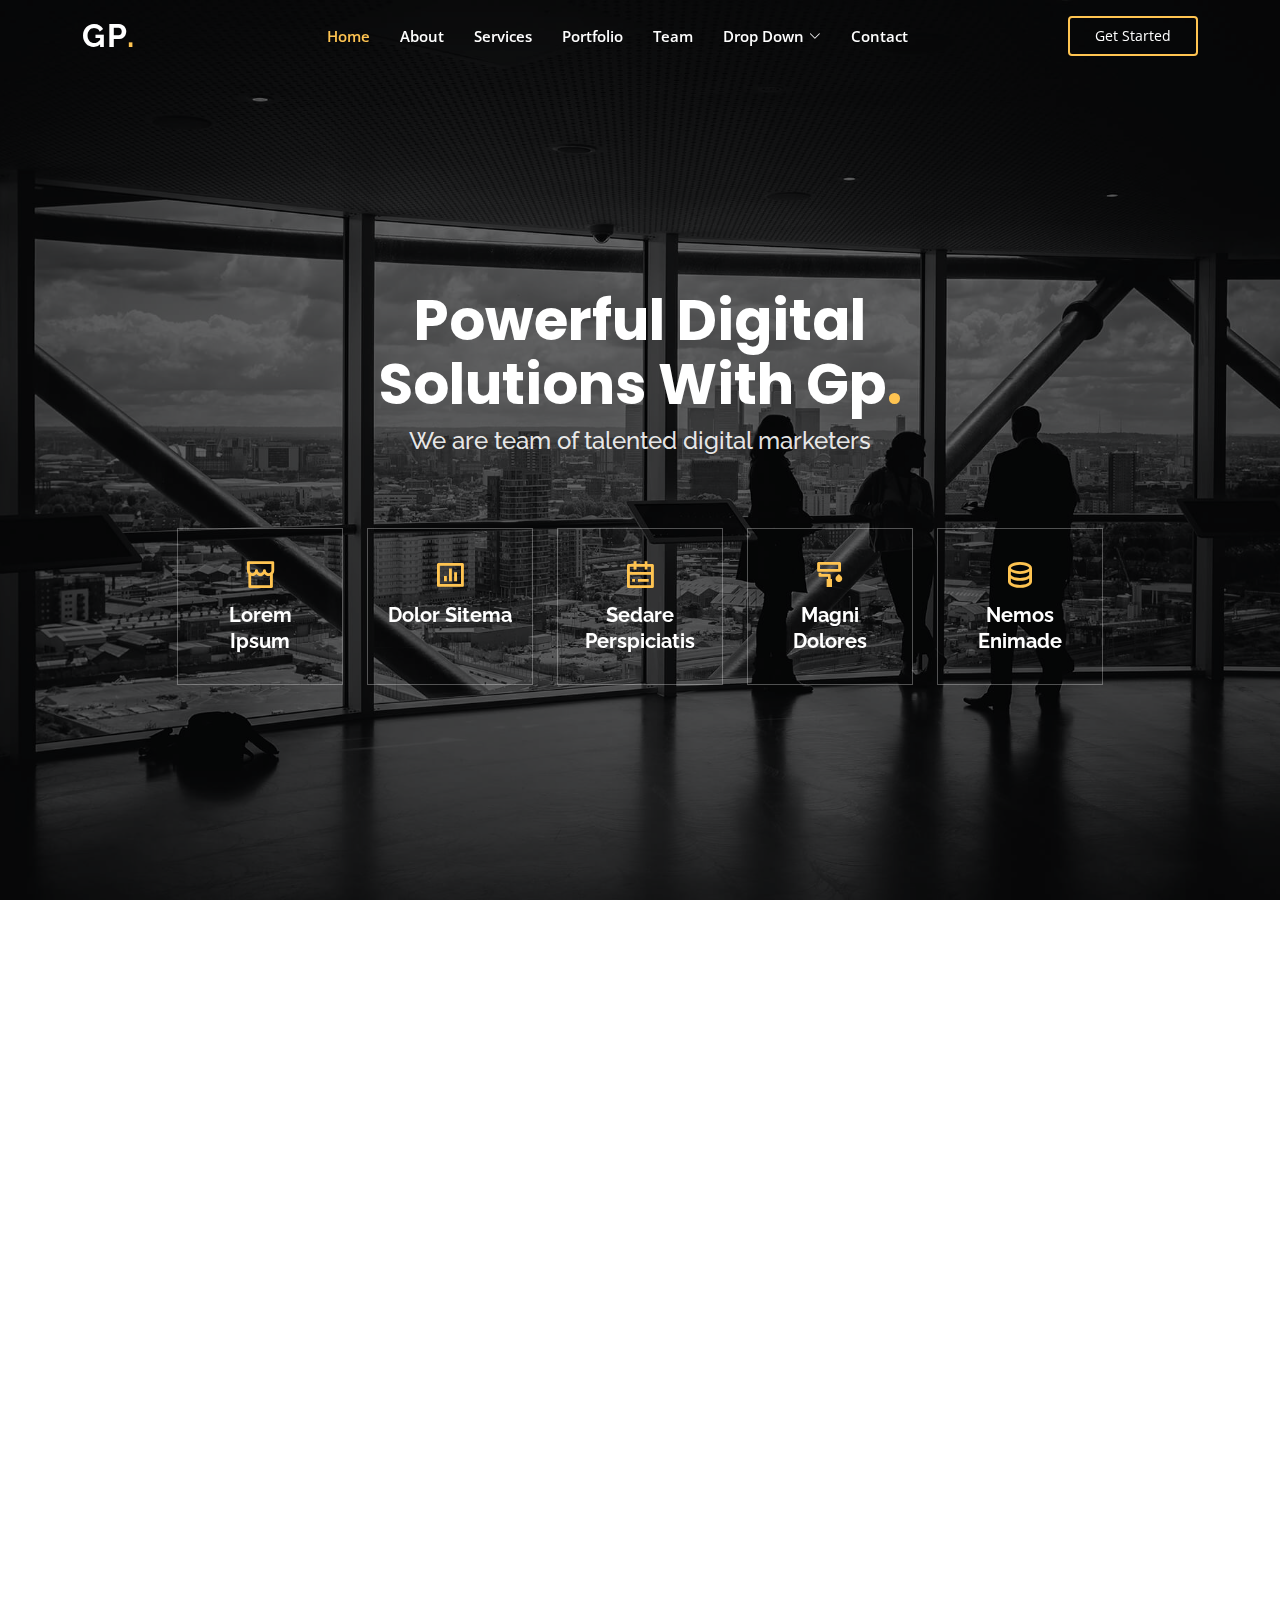
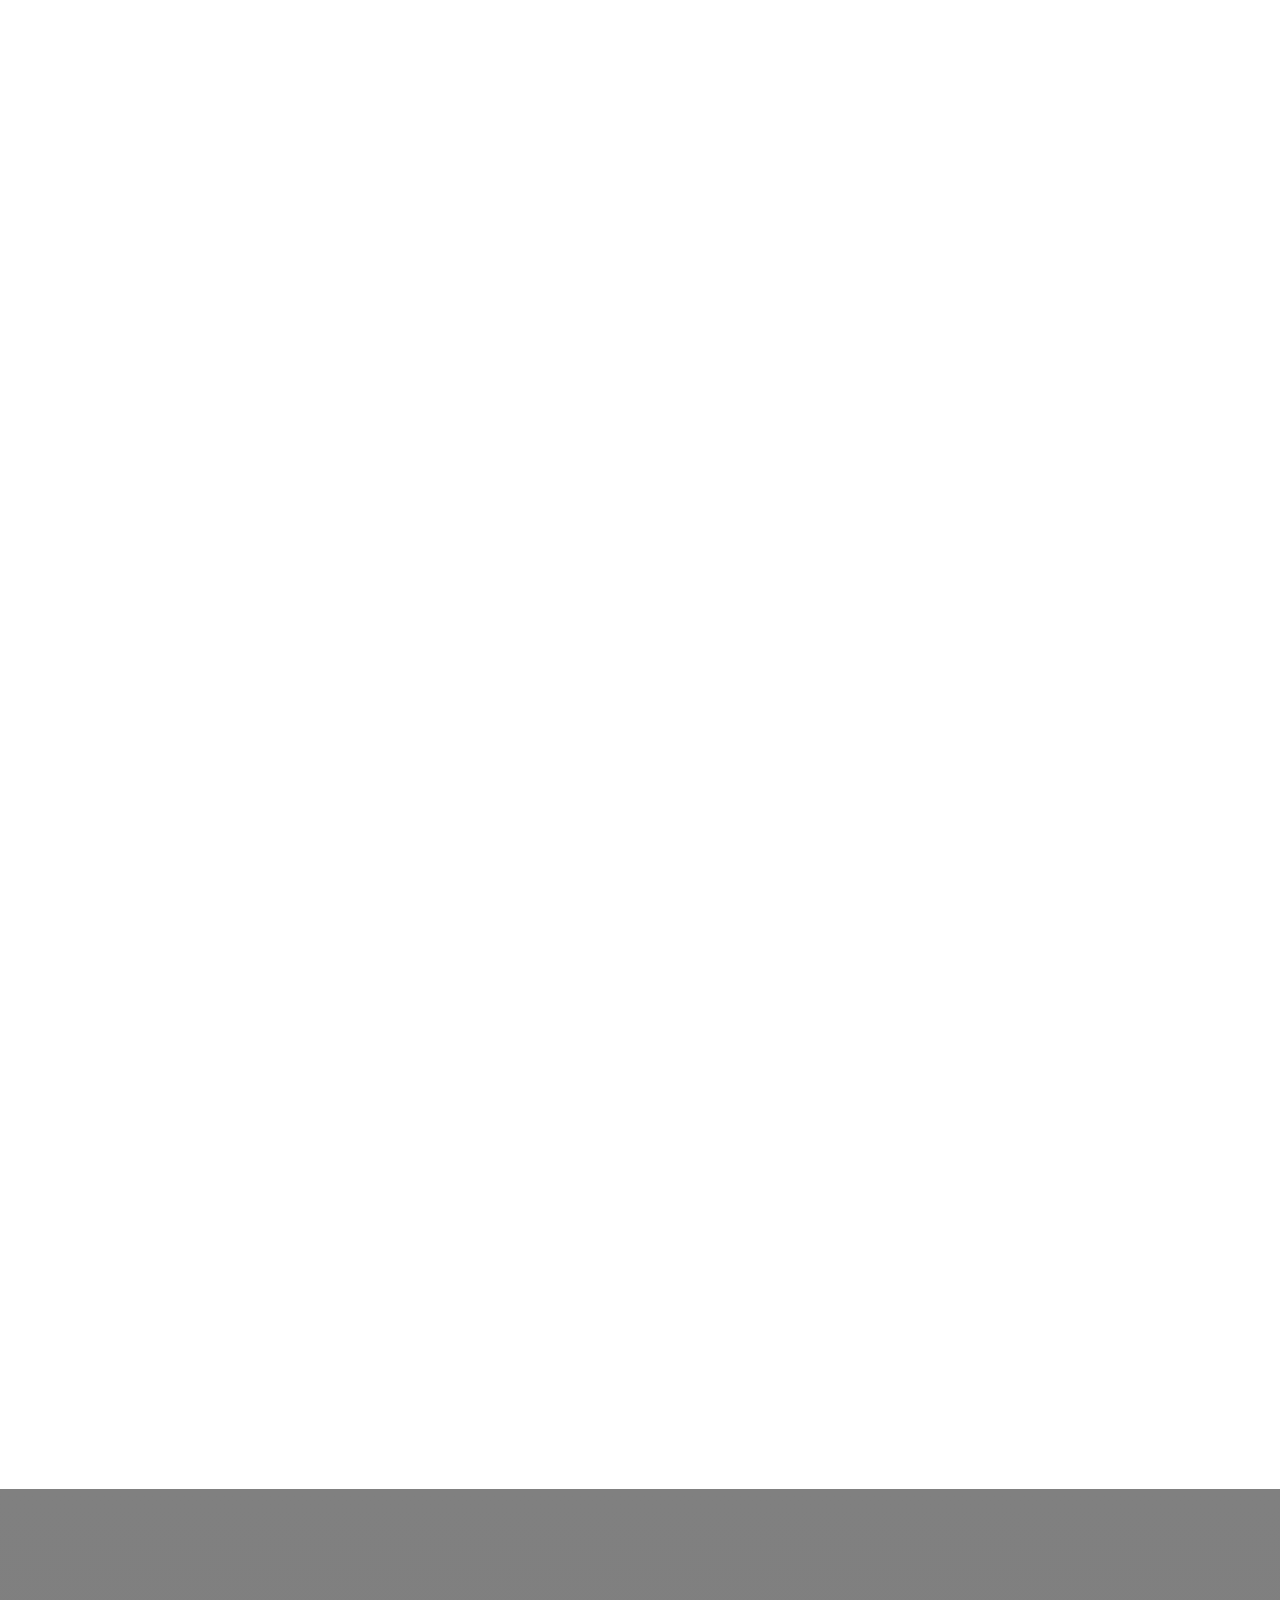
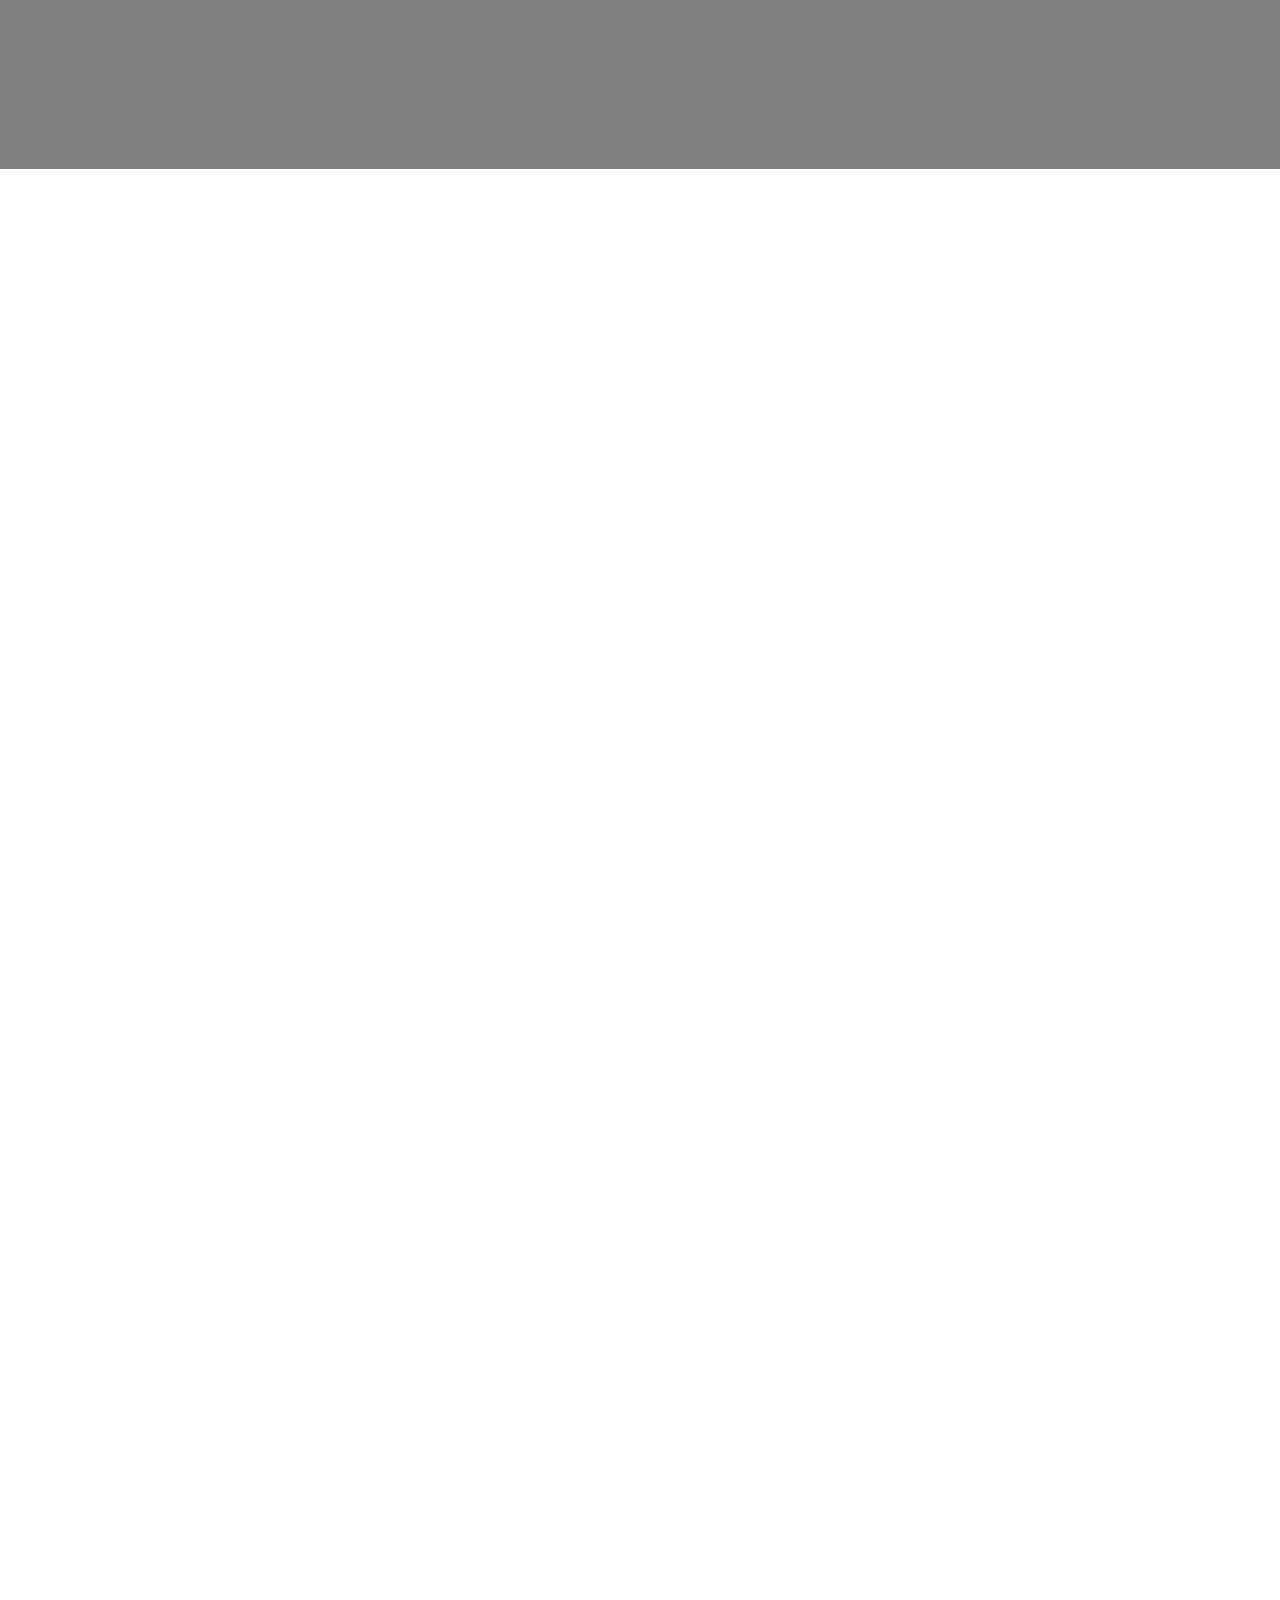
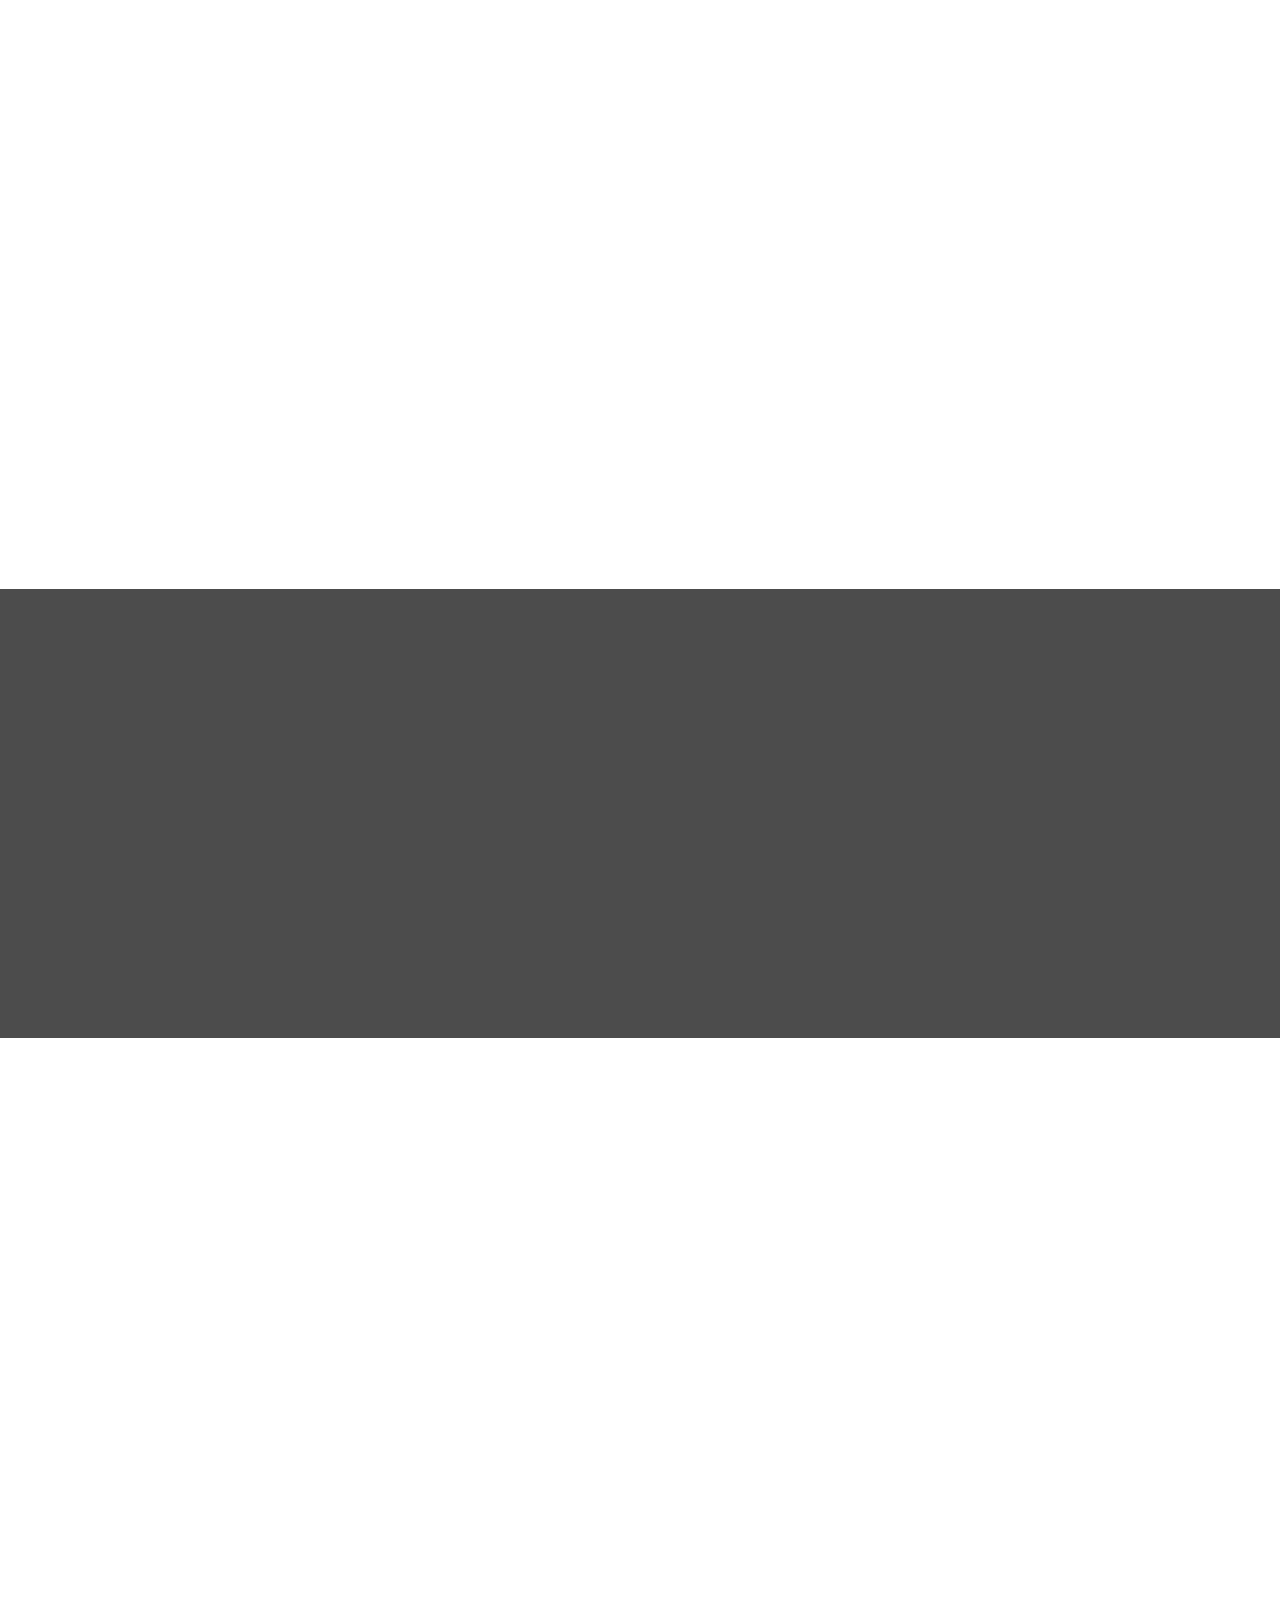
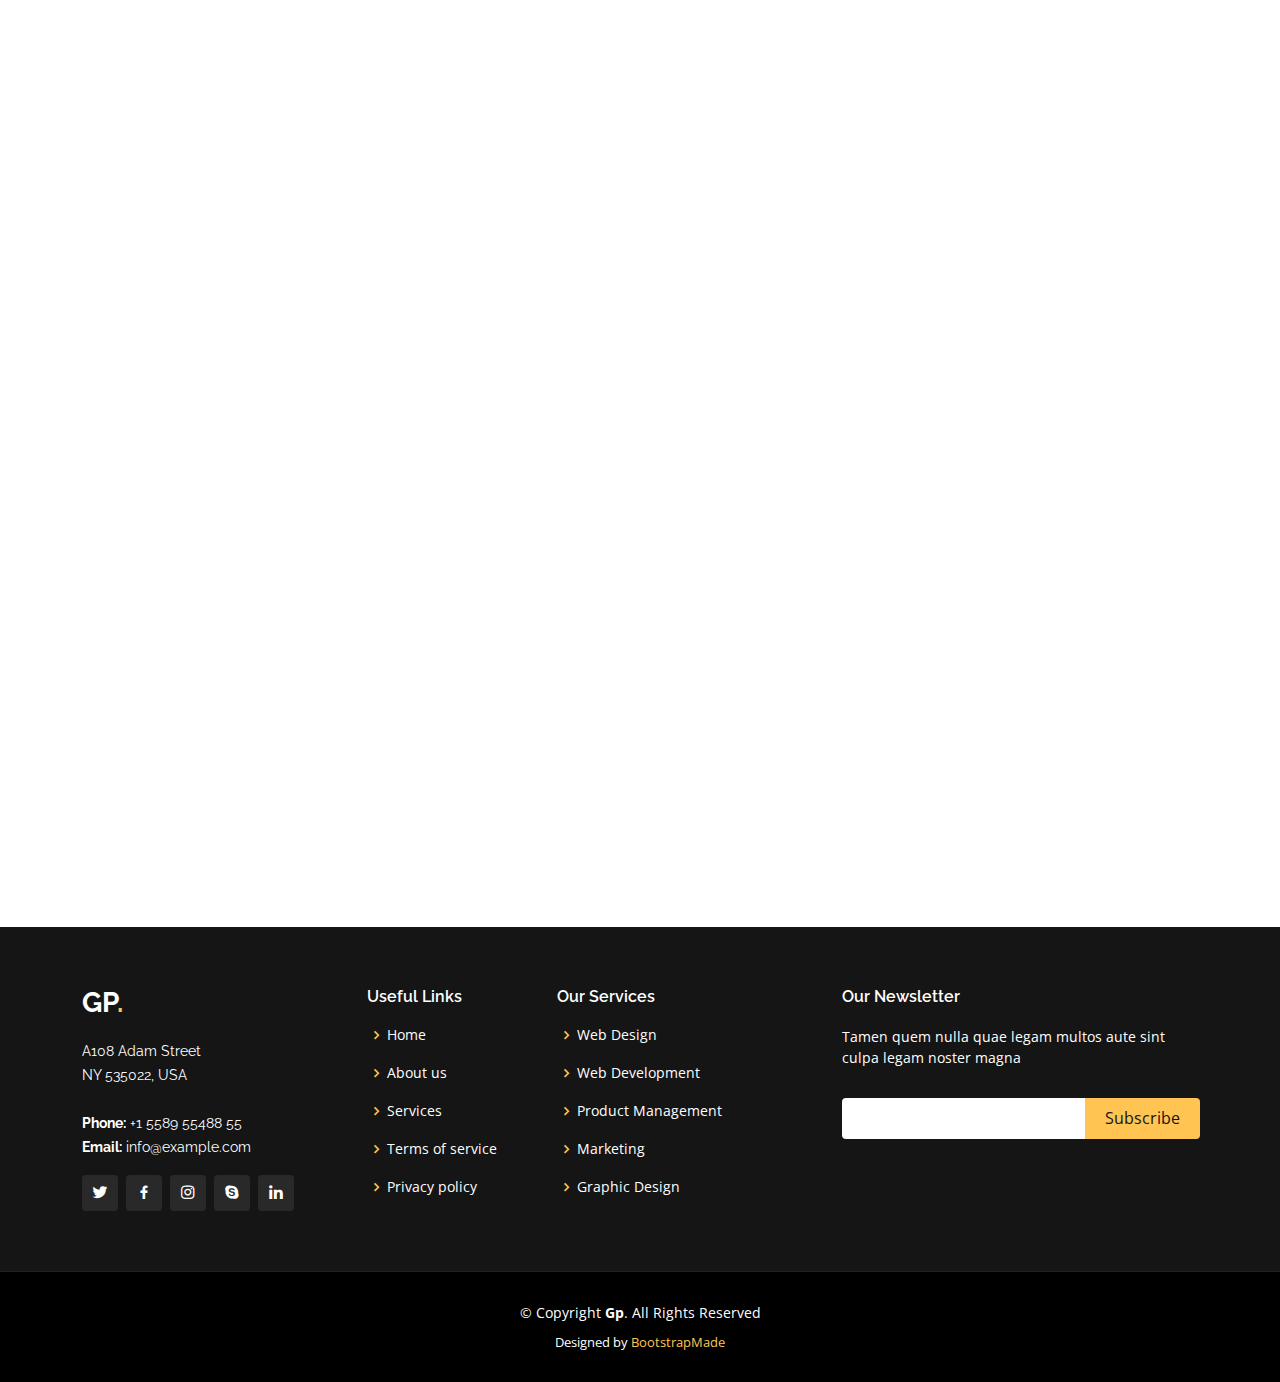
<file: Gp/index.html>
<!DOCTYPE html>
<html lang="en">

<head>
  <meta charset="utf-8">
  <meta content="width=device-width, initial-scale=1.0" name="viewport">

  <title>Gp Bootstrap Template - Index</title>
  <meta content="" name="description">
  <meta content="" name="keywords">

  <!-- Favicons -->
  <link href="assets/img/favicon.png" rel="icon">
  <link href="assets/img/apple-touch-icon.png" rel="apple-touch-icon">

  <!-- Google Fonts -->
  <link href="https://fonts.googleapis.com/css?family=Open+Sans:300,300i,400,400i,600,600i,700,700i|Raleway:300,300i,400,400i,500,500i,600,600i,700,700i|Poppins:300,300i,400,400i,500,500i,600,600i,700,700i" rel="stylesheet">

  <!-- Vendor CSS Files -->
  <link href="assets/vendor/aos/aos.css" rel="stylesheet">
  <link href="assets/vendor/bootstrap/css/bootstrap.min.css" rel="stylesheet">
  <link href="assets/vendor/bootstrap-icons/bootstrap-icons.css" rel="stylesheet">
  <link href="assets/vendor/boxicons/css/boxicons.min.css" rel="stylesheet">
  <link href="assets/vendor/glightbox/css/glightbox.min.css" rel="stylesheet">
  <link href="assets/vendor/remixicon/remixicon.css" rel="stylesheet">
  <link href="assets/vendor/swiper/swiper-bundle.min.css" rel="stylesheet">

  <!-- Template Main CSS File -->
  <link href="assets/css/style.css" rel="stylesheet">

  <!-- =======================================================
  * Template Name: Gp
  * Updated: May 30 2023 with Bootstrap v5.3.0
  * Template URL: https://bootstrapmade.com/gp-free-multipurpose-html-bootstrap-template/
  * Author: BootstrapMade.com
  * License: https://bootstrapmade.com/license/
  ======================================================== -->
</head>

<body>

  <!-- ======= Header ======= -->
  <header id="header" class="fixed-top ">
    <div class="container d-flex align-items-center justify-content-lg-between">

      <h1 class="logo me-auto me-lg-0"><a href="index.html">Gp<span>.</span></a></h1>
      <!-- Uncomment below if you prefer to use an image logo -->
      <!-- <a href="index.html" class="logo me-auto me-lg-0"><img src="assets/img/logo.png" alt="" class="img-fluid"></a>-->

      <nav id="navbar" class="navbar order-last order-lg-0">
        <ul>
          <li><a class="nav-link scrollto active" href="#hero">Home</a></li>
          <li><a class="nav-link scrollto" href="#about">About</a></li>
          <li><a class="nav-link scrollto" href="#services">Services</a></li>
          <li><a class="nav-link scrollto " href="#portfolio">Portfolio</a></li>
          <li><a class="nav-link scrollto" href="#team">Team</a></li>
          <li class="dropdown"><a href="#"><span>Drop Down</span> <i class="bi bi-chevron-down"></i></a>
            <ul>
              <li><a href="#">Drop Down 1</a></li>
              <li class="dropdown"><a href="#"><span>Deep Drop Down</span> <i class="bi bi-chevron-right"></i></a>
                <ul>
                  <li><a href="#">Deep Drop Down 1</a></li>
                  <li><a href="#">Deep Drop Down 2</a></li>
                  <li><a href="#">Deep Drop Down 3</a></li>
                  <li><a href="#">Deep Drop Down 4</a></li>
                  <li><a href="#">Deep Drop Down 5</a></li>
                </ul>
              </li>
              <li><a href="#">Drop Down 2</a></li>
              <li><a href="#">Drop Down 3</a></li>
              <li><a href="#">Drop Down 4</a></li>
            </ul>
          </li>
          <li><a class="nav-link scrollto" href="#contact">Contact</a></li>
        </ul>
        <i class="bi bi-list mobile-nav-toggle"></i>
      </nav><!-- .navbar -->

      <a href="#about" class="get-started-btn scrollto">Get Started</a>

    </div>
  </header><!-- End Header -->

  <!-- ======= Hero Section ======= -->
  <section id="hero" class="d-flex align-items-center justify-content-center">
    <div class="container" data-aos="fade-up">

      <div class="row justify-content-center" data-aos="fade-up" data-aos-delay="150">
        <div class="col-xl-6 col-lg-8">
          <h1>Powerful Digital Solutions With Gp<span>.</span></h1>
          <h2>We are team of talented digital marketers</h2>
        </div>
      </div>

      <div class="row gy-4 mt-5 justify-content-center" data-aos="zoom-in" data-aos-delay="250">
        <div class="col-xl-2 col-md-4">
          <div class="icon-box">
            <i class="ri-store-line"></i>
            <h3><a href="">Lorem Ipsum</a></h3>
          </div>
        </div>
        <div class="col-xl-2 col-md-4">
          <div class="icon-box">
            <i class="ri-bar-chart-box-line"></i>
            <h3><a href="">Dolor Sitema</a></h3>
          </div>
        </div>
        <div class="col-xl-2 col-md-4">
          <div class="icon-box">
            <i class="ri-calendar-todo-line"></i>
            <h3><a href="">Sedare Perspiciatis</a></h3>
          </div>
        </div>
        <div class="col-xl-2 col-md-4">
          <div class="icon-box">
            <i class="ri-paint-brush-line"></i>
            <h3><a href="">Magni Dolores</a></h3>
          </div>
        </div>
        <div class="col-xl-2 col-md-4">
          <div class="icon-box">
            <i class="ri-database-2-line"></i>
            <h3><a href="">Nemos Enimade</a></h3>
          </div>
        </div>
      </div>

    </div>
  </section><!-- End Hero -->

  <main id="main">

    <!-- ======= About Section ======= -->
    <section id="about" class="about">
      <div class="container" data-aos="fade-up">

        <div class="row">
          <div class="col-lg-6 order-1 order-lg-2" data-aos="fade-left" data-aos-delay="100">
            <img src="assets/img/about.jpg" class="img-fluid" alt="">
          </div>
          <div class="col-lg-6 pt-4 pt-lg-0 order-2 order-lg-1 content" data-aos="fade-right" data-aos-delay="100">
            <h3>Voluptatem dignissimos provident quasi corporis voluptates sit assumenda.</h3>
            <p class="fst-italic">
              Lorem ipsum dolor sit amet, consectetur adipiscing elit, sed do eiusmod tempor incididunt ut labore et dolore
              magna aliqua.
            </p>
            <ul>
              <li><i class="ri-check-double-line"></i> Ullamco laboris nisi ut aliquip ex ea commodo consequat.</li>
              <li><i class="ri-check-double-line"></i> Duis aute irure dolor in reprehenderit in voluptate velit.</li>
              <li><i class="ri-check-double-line"></i> Ullamco laboris nisi ut aliquip ex ea commodo consequat. Duis aute irure dolor in reprehenderit in voluptate trideta storacalaperda mastiro dolore eu fugiat nulla pariatur.</li>
            </ul>
            <p>
              Ullamco laboris nisi ut aliquip ex ea commodo consequat. Duis aute irure dolor in reprehenderit in voluptate
              velit esse cillum dolore eu fugiat nulla pariatur. Excepteur sint occaecat cupidatat non proident
            </p>
          </div>
        </div>

      </div>
    </section><!-- End About Section -->

    <!-- ======= Clients Section ======= -->
    <section id="clients" class="clients">
      <div class="container" data-aos="zoom-in">

        <div class="clients-slider swiper">
          <div class="swiper-wrapper align-items-center">
            <div class="swiper-slide"><img src="assets/img/clients/client-1.png" class="img-fluid" alt=""></div>
            <div class="swiper-slide"><img src="assets/img/clients/client-2.png" class="img-fluid" alt=""></div>
            <div class="swiper-slide"><img src="assets/img/clients/client-3.png" class="img-fluid" alt=""></div>
            <div class="swiper-slide"><img src="assets/img/clients/client-4.png" class="img-fluid" alt=""></div>
            <div class="swiper-slide"><img src="assets/img/clients/client-5.png" class="img-fluid" alt=""></div>
            <div class="swiper-slide"><img src="assets/img/clients/client-6.png" class="img-fluid" alt=""></div>
            <div class="swiper-slide"><img src="assets/img/clients/client-7.png" class="img-fluid" alt=""></div>
            <div class="swiper-slide"><img src="assets/img/clients/client-8.png" class="img-fluid" alt=""></div>
          </div>
          <div class="swiper-pagination"></div>
        </div>

      </div>
    </section><!-- End Clients Section -->

    <!-- ======= Features Section ======= -->
    <section id="features" class="features">
      <div class="container" data-aos="fade-up">

        <div class="row">
          <div class="image col-lg-6" style='background-image: url("assets/img/features.jpg");' data-aos="fade-right"></div>
          <div class="col-lg-6" data-aos="fade-left" data-aos-delay="100">
            <div class="icon-box mt-5 mt-lg-0" data-aos="zoom-in" data-aos-delay="150">
              <i class="bx bx-receipt"></i>
              <h4>Est labore ad</h4>
              <p>Consequuntur sunt aut quasi enim aliquam quae harum pariatur laboris nisi ut aliquip</p>
            </div>
            <div class="icon-box mt-5" data-aos="zoom-in" data-aos-delay="150">
              <i class="bx bx-cube-alt"></i>
              <h4>Harum esse qui</h4>
              <p>Excepteur sint occaecat cupidatat non proident, sunt in culpa qui officia deserunt</p>
            </div>
            <div class="icon-box mt-5" data-aos="zoom-in" data-aos-delay="150">
              <i class="bx bx-images"></i>
              <h4>Aut occaecati</h4>
              <p>Aut suscipit aut cum nemo deleniti aut omnis. Doloribus ut maiores omnis facere</p>
            </div>
            <div class="icon-box mt-5" data-aos="zoom-in" data-aos-delay="150">
              <i class="bx bx-shield"></i>
              <h4>Beatae veritatis</h4>
              <p>Expedita veritatis consequuntur nihil tempore laudantium vitae denat pacta</p>
            </div>
          </div>
        </div>

      </div>
    </section><!-- End Features Section -->

    <!-- ======= Services Section ======= -->
    <section id="services" class="services">
      <div class="container" data-aos="fade-up">

        <div class="section-title">
          <h2>Services</h2>
          <p>Check our Services</p>
        </div>

        <div class="row">
          <div class="col-lg-4 col-md-6 d-flex align-items-stretch" data-aos="zoom-in" data-aos-delay="100">
            <div class="icon-box">
              <div class="icon"><i class="bx bxl-dribbble"></i></div>
              <h4><a href="">Lorem Ipsum</a></h4>
              <p>Voluptatum deleniti atque corrupti quos dolores et quas molestias excepturi</p>
            </div>
          </div>

          <div class="col-lg-4 col-md-6 d-flex align-items-stretch mt-4 mt-md-0" data-aos="zoom-in" data-aos-delay="200">
            <div class="icon-box">
              <div class="icon"><i class="bx bx-file"></i></div>
              <h4><a href="">Sed ut perspiciatis</a></h4>
              <p>Duis aute irure dolor in reprehenderit in voluptate velit esse cillum dolore</p>
            </div>
          </div>

          <div class="col-lg-4 col-md-6 d-flex align-items-stretch mt-4 mt-lg-0" data-aos="zoom-in" data-aos-delay="300">
            <div class="icon-box">
              <div class="icon"><i class="bx bx-tachometer"></i></div>
              <h4><a href="">Magni Dolores</a></h4>
              <p>Excepteur sint occaecat cupidatat non proident, sunt in culpa qui officia</p>
            </div>
          </div>

          <div class="col-lg-4 col-md-6 d-flex align-items-stretch mt-4" data-aos="zoom-in" data-aos-delay="100">
            <div class="icon-box">
              <div class="icon"><i class="bx bx-world"></i></div>
              <h4><a href="">Nemo Enim</a></h4>
              <p>At vero eos et accusamus et iusto odio dignissimos ducimus qui blanditiis</p>
            </div>
          </div>

          <div class="col-lg-4 col-md-6 d-flex align-items-stretch mt-4" data-aos="zoom-in" data-aos-delay="200">
            <div class="icon-box">
              <div class="icon"><i class="bx bx-slideshow"></i></div>
              <h4><a href="">Dele cardo</a></h4>
              <p>Quis consequatur saepe eligendi voluptatem consequatur dolor consequuntur</p>
            </div>
          </div>

          <div class="col-lg-4 col-md-6 d-flex align-items-stretch mt-4" data-aos="zoom-in" data-aos-delay="300">
            <div class="icon-box">
              <div class="icon"><i class="bx bx-arch"></i></div>
              <h4><a href="">Divera don</a></h4>
              <p>Modi nostrum vel laborum. Porro fugit error sit minus sapiente sit aspernatur</p>
            </div>
          </div>

        </div>

      </div>
    </section><!-- End Services Section -->

    <!-- ======= Cta Section ======= -->
    <section id="cta" class="cta">
      <div class="container" data-aos="zoom-in">

        <div class="text-center">
          <h3>Call To Action</h3>
          <p> Duis aute irure dolor in reprehenderit in voluptate velit esse cillum dolore eu fugiat nulla pariatur. Excepteur sint occaecat cupidatat non proident, sunt in culpa qui officia deserunt mollit anim id est laborum.</p>
          <a class="cta-btn" href="#">Call To Action</a>
        </div>

      </div>
    </section><!-- End Cta Section -->

    <!-- ======= Portfolio Section ======= -->
    <section id="portfolio" class="portfolio">
      <div class="container" data-aos="fade-up">

        <div class="section-title">
          <h2>Portfolio</h2>
          <p>Check our Portfolio</p>
        </div>

        <div class="row" data-aos="fade-up" data-aos-delay="100">
          <div class="col-lg-12 d-flex justify-content-center">
            <ul id="portfolio-flters">
              <li data-filter="*" class="filter-active">All</li>
              <li data-filter=".filter-app">App</li>
              <li data-filter=".filter-card">Card</li>
              <li data-filter=".filter-web">Web</li>
            </ul>
          </div>
        </div>

        <div class="row portfolio-container" data-aos="fade-up" data-aos-delay="200">

          <div class="col-lg-4 col-md-6 portfolio-item filter-app">
            <div class="portfolio-wrap">
              <img src="assets/img/portfolio/portfolio-1.jpg" class="img-fluid" alt="">
              <div class="portfolio-info">
                <h4>App 1</h4>
                <p>App</p>
                <div class="portfolio-links">
                  <a href="assets/img/portfolio/portfolio-1.jpg" data-gallery="portfolioGallery" class="portfolio-lightbox" title="App 1"><i class="bx bx-plus"></i></a>
                  <a href="portfolio-details.html" title="More Details"><i class="bx bx-link"></i></a>
                </div>
              </div>
            </div>
          </div>

          <div class="col-lg-4 col-md-6 portfolio-item filter-web">
            <div class="portfolio-wrap">
              <img src="assets/img/portfolio/portfolio-2.jpg" class="img-fluid" alt="">
              <div class="portfolio-info">
                <h4>Web 3</h4>
                <p>Web</p>
                <div class="portfolio-links">
                  <a href="assets/img/portfolio/portfolio-2.jpg" data-gallery="portfolioGallery" class="portfolio-lightbox" title="Web 3"><i class="bx bx-plus"></i></a>
                  <a href="portfolio-details.html" title="More Details"><i class="bx bx-link"></i></a>
                </div>
              </div>
            </div>
          </div>

          <div class="col-lg-4 col-md-6 portfolio-item filter-app">
            <div class="portfolio-wrap">
              <img src="assets/img/portfolio/portfolio-3.jpg" class="img-fluid" alt="">
              <div class="portfolio-info">
                <h4>App 2</h4>
                <p>App</p>
                <div class="portfolio-links">
                  <a href="assets/img/portfolio/portfolio-3.jpg" data-gallery="portfolioGallery" class="portfolio-lightbox" title="App 2"><i class="bx bx-plus"></i></a>
                  <a href="portfolio-details.html" title="More Details"><i class="bx bx-link"></i></a>
                </div>
              </div>
            </div>
          </div>

          <div class="col-lg-4 col-md-6 portfolio-item filter-card">
            <div class="portfolio-wrap">
              <img src="assets/img/portfolio/portfolio-4.jpg" class="img-fluid" alt="">
              <div class="portfolio-info">
                <h4>Card 2</h4>
                <p>Card</p>
                <div class="portfolio-links">
                  <a href="assets/img/portfolio/portfolio-4.jpg" data-gallery="portfolioGallery" class="portfolio-lightbox" title="Card 2"><i class="bx bx-plus"></i></a>
                  <a href="portfolio-details.html" title="More Details"><i class="bx bx-link"></i></a>
                </div>
              </div>
            </div>
          </div>

          <div class="col-lg-4 col-md-6 portfolio-item filter-web">
            <div class="portfolio-wrap">
              <img src="assets/img/portfolio/portfolio-5.jpg" class="img-fluid" alt="">
              <div class="portfolio-info">
                <h4>Web 2</h4>
                <p>Web</p>
                <div class="portfolio-links">
                  <a href="assets/img/portfolio/portfolio-5.jpg" data-gallery="portfolioGallery" class="portfolio-lightbox" title="Web 2"><i class="bx bx-plus"></i></a>
                  <a href="portfolio-details.html" title="More Details"><i class="bx bx-link"></i></a>
                </div>
              </div>
            </div>
          </div>

          <div class="col-lg-4 col-md-6 portfolio-item filter-app">
            <div class="portfolio-wrap">
              <img src="assets/img/portfolio/portfolio-6.jpg" class="img-fluid" alt="">
              <div class="portfolio-info">
                <h4>App 3</h4>
                <p>App</p>
                <div class="portfolio-links">
                  <a href="assets/img/portfolio/portfolio-6.jpg" data-gallery="portfolioGallery" class="portfolio-lightbox" title="App 3"><i class="bx bx-plus"></i></a>
                  <a href="portfolio-details.html" title="More Details"><i class="bx bx-link"></i></a>
                </div>
              </div>
            </div>
          </div>

          <div class="col-lg-4 col-md-6 portfolio-item filter-card">
            <div class="portfolio-wrap">
              <img src="assets/img/portfolio/portfolio-7.jpg" class="img-fluid" alt="">
              <div class="portfolio-info">
                <h4>Card 1</h4>
                <p>Card</p>
                <div class="portfolio-links">
                  <a href="assets/img/portfolio/portfolio-7.jpg" data-gallery="portfolioGallery" class="portfolio-lightbox" title="Card 1"><i class="bx bx-plus"></i></a>
                  <a href="portfolio-details.html" title="More Details"><i class="bx bx-link"></i></a>
                </div>
              </div>
            </div>
          </div>

          <div class="col-lg-4 col-md-6 portfolio-item filter-card">
            <div class="portfolio-wrap">
              <img src="assets/img/portfolio/portfolio-8.jpg" class="img-fluid" alt="">
              <div class="portfolio-info">
                <h4>Card 3</h4>
                <p>Card</p>
                <div class="portfolio-links">
                  <a href="assets/img/portfolio/portfolio-8.jpg" data-gallery="portfolioGallery" class="portfolio-lightbox" title="Card 3"><i class="bx bx-plus"></i></a>
                  <a href="portfolio-details.html" title="More Details"><i class="bx bx-link"></i></a>
                </div>
              </div>
            </div>
          </div>

          <div class="col-lg-4 col-md-6 portfolio-item filter-web">
            <div class="portfolio-wrap">
              <img src="assets/img/portfolio/portfolio-9.jpg" class="img-fluid" alt="">
              <div class="portfolio-info">
                <h4>Web 3</h4>
                <p>Web</p>
                <div class="portfolio-links">
                  <a href="assets/img/portfolio/portfolio-9.jpg" data-gallery="portfolioGallery" class="portfolio-lightbox" title="Web 3"><i class="bx bx-plus"></i></a>
                  <a href="portfolio-details.html" title="More Details"><i class="bx bx-link"></i></a>
                </div>
              </div>
            </div>
          </div>

        </div>

      </div>
    </section><!-- End Portfolio Section -->

    <!-- ======= Counts Section ======= -->
    <section id="counts" class="counts">
      <div class="container" data-aos="fade-up">

        <div class="row no-gutters">
          <div class="image col-xl-5 d-flex align-items-stretch justify-content-center justify-content-lg-start" data-aos="fade-right" data-aos-delay="100"></div>
          <div class="col-xl-7 ps-4 ps-lg-5 pe-4 pe-lg-1 d-flex align-items-stretch" data-aos="fade-left" data-aos-delay="100">
            <div class="content d-flex flex-column justify-content-center">
              <h3>Voluptatem dignissimos provident quasi</h3>
              <p>
                Lorem ipsum dolor sit amet, consectetur adipiscing elit, sed do eiusmod tempor incididunt ut labore et dolore magna aliqua. Duis aute irure dolor in reprehenderit
              </p>
              <div class="row">
                <div class="col-md-6 d-md-flex align-items-md-stretch">
                  <div class="count-box">
                    <i class="bi bi-emoji-smile"></i>
                    <span data-purecounter-start="0" data-purecounter-end="65" data-purecounter-duration="2" class="purecounter"></span>
                    <p><strong>Happy Clients</strong> consequuntur voluptas nostrum aliquid ipsam architecto ut.</p>
                  </div>
                </div>

                <div class="col-md-6 d-md-flex align-items-md-stretch">
                  <div class="count-box">
                    <i class="bi bi-journal-richtext"></i>
                    <span data-purecounter-start="0" data-purecounter-end="85" data-purecounter-duration="2" class="purecounter"></span>
                    <p><strong>Projects</strong> adipisci atque cum quia aspernatur totam laudantium et quia dere tan</p>
                  </div>
                </div>

                <div class="col-md-6 d-md-flex align-items-md-stretch">
                  <div class="count-box">
                    <i class="bi bi-clock"></i>
                    <span data-purecounter-start="0" data-purecounter-end="35" data-purecounter-duration="4" class="purecounter"></span>
                    <p><strong>Years of experience</strong> aut commodi quaerat modi aliquam nam ducimus aut voluptate non vel</p>
                  </div>
                </div>

                <div class="col-md-6 d-md-flex align-items-md-stretch">
                  <div class="count-box">
                    <i class="bi bi-award"></i>
                    <span data-purecounter-start="0" data-purecounter-end="20" data-purecounter-duration="4" class="purecounter"></span>
                    <p><strong>Awards</strong> rerum asperiores dolor alias quo reprehenderit eum et nemo pad der</p>
                  </div>
                </div>
              </div>
            </div><!-- End .content-->
          </div>
        </div>

      </div>
    </section><!-- End Counts Section -->

    <!-- ======= Testimonials Section ======= -->
    <section id="testimonials" class="testimonials">
      <div class="container" data-aos="zoom-in">

        <div class="testimonials-slider swiper" data-aos="fade-up" data-aos-delay="100">
          <div class="swiper-wrapper">

            <div class="swiper-slide">
              <div class="testimonial-item">
                <img src="assets/img/testimonials/testimonials-1.jpg" class="testimonial-img" alt="">
                <h3>Saul Goodman</h3>
                <h4>Ceo &amp; Founder</h4>
                <p>
                  <i class="bx bxs-quote-alt-left quote-icon-left"></i>
                  Proin iaculis purus consequat sem cure digni ssim donec porttitora entum suscipit rhoncus. Accusantium quam, ultricies eget id, aliquam eget nibh et. Maecen aliquam, risus at semper.
                  <i class="bx bxs-quote-alt-right quote-icon-right"></i>
                </p>
              </div>
            </div><!-- End testimonial item -->

            <div class="swiper-slide">
              <div class="testimonial-item">
                <img src="assets/img/testimonials/testimonials-2.jpg" class="testimonial-img" alt="">
                <h3>Sara Wilsson</h3>
                <h4>Designer</h4>
                <p>
                  <i class="bx bxs-quote-alt-left quote-icon-left"></i>
                  Export tempor illum tamen malis malis eram quae irure esse labore quem cillum quid cillum eram malis quorum velit fore eram velit sunt aliqua noster fugiat irure amet legam anim culpa.
                  <i class="bx bxs-quote-alt-right quote-icon-right"></i>
                </p>
              </div>
            </div><!-- End testimonial item -->

            <div class="swiper-slide">
              <div class="testimonial-item">
                <img src="assets/img/testimonials/testimonials-3.jpg" class="testimonial-img" alt="">
                <h3>Jena Karlis</h3>
                <h4>Store Owner</h4>
                <p>
                  <i class="bx bxs-quote-alt-left quote-icon-left"></i>
                  Enim nisi quem export duis labore cillum quae magna enim sint quorum nulla quem veniam duis minim tempor labore quem eram duis noster aute amet eram fore quis sint minim.
                  <i class="bx bxs-quote-alt-right quote-icon-right"></i>
                </p>
              </div>
            </div><!-- End testimonial item -->

            <div class="swiper-slide">
              <div class="testimonial-item">
                <img src="assets/img/testimonials/testimonials-4.jpg" class="testimonial-img" alt="">
                <h3>Matt Brandon</h3>
                <h4>Freelancer</h4>
                <p>
                  <i class="bx bxs-quote-alt-left quote-icon-left"></i>
                  Fugiat enim eram quae cillum dolore dolor amet nulla culpa multos export minim fugiat minim velit minim dolor enim duis veniam ipsum anim magna sunt elit fore quem dolore labore illum veniam.
                  <i class="bx bxs-quote-alt-right quote-icon-right"></i>
                </p>
              </div>
            </div><!-- End testimonial item -->

            <div class="swiper-slide">
              <div class="testimonial-item">
                <img src="assets/img/testimonials/testimonials-5.jpg" class="testimonial-img" alt="">
                <h3>John Larson</h3>
                <h4>Entrepreneur</h4>
                <p>
                  <i class="bx bxs-quote-alt-left quote-icon-left"></i>
                  Quis quorum aliqua sint quem legam fore sunt eram irure aliqua veniam tempor noster veniam enim culpa labore duis sunt culpa nulla illum cillum fugiat legam esse veniam culpa fore nisi cillum quid.
                  <i class="bx bxs-quote-alt-right quote-icon-right"></i>
                </p>
              </div>
            </div><!-- End testimonial item -->
          </div>
          <div class="swiper-pagination"></div>
        </div>

      </div>
    </section><!-- End Testimonials Section -->

    <!-- ======= Team Section ======= -->
    <section id="team" class="team">
      <div class="container" data-aos="fade-up">

        <div class="section-title">
          <h2>Team</h2>
          <p>Check our Team</p>
        </div>

        <div class="row">

          <div class="col-lg-3 col-md-6 d-flex align-items-stretch">
            <div class="member" data-aos="fade-up" data-aos-delay="100">
              <div class="member-img">
                <img src="assets/img/team/team-1.jpg" class="img-fluid" alt="">
                <div class="social">
                  <a href=""><i class="bi bi-twitter"></i></a>
                  <a href=""><i class="bi bi-facebook"></i></a>
                  <a href=""><i class="bi bi-instagram"></i></a>
                  <a href=""><i class="bi bi-linkedin"></i></a>
                </div>
              </div>
              <div class="member-info">
                <h4>Walter White</h4>
                <span>Chief Executive Officer</span>
              </div>
            </div>
          </div>

          <div class="col-lg-3 col-md-6 d-flex align-items-stretch">
            <div class="member" data-aos="fade-up" data-aos-delay="200">
              <div class="member-img">
                <img src="assets/img/team/team-2.jpg" class="img-fluid" alt="">
                <div class="social">
                  <a href=""><i class="bi bi-twitter"></i></a>
                  <a href=""><i class="bi bi-facebook"></i></a>
                  <a href=""><i class="bi bi-instagram"></i></a>
                  <a href=""><i class="bi bi-linkedin"></i></a>
                </div>
              </div>
              <div class="member-info">
                <h4>Sarah Jhonson</h4>
                <span>Product Manager</span>
              </div>
            </div>
          </div>

          <div class="col-lg-3 col-md-6 d-flex align-items-stretch">
            <div class="member" data-aos="fade-up" data-aos-delay="300">
              <div class="member-img">
                <img src="assets/img/team/team-3.jpg" class="img-fluid" alt="">
                <div class="social">
                  <a href=""><i class="bi bi-twitter"></i></a>
                  <a href=""><i class="bi bi-facebook"></i></a>
                  <a href=""><i class="bi bi-instagram"></i></a>
                  <a href=""><i class="bi bi-linkedin"></i></a>
                </div>
              </div>
              <div class="member-info">
                <h4>William Anderson</h4>
                <span>CTO</span>
              </div>
            </div>
          </div>

          <div class="col-lg-3 col-md-6 d-flex align-items-stretch">
            <div class="member" data-aos="fade-up" data-aos-delay="400">
              <div class="member-img">
                <img src="assets/img/team/team-4.jpg" class="img-fluid" alt="">
                <div class="social">
                  <a href=""><i class="bi bi-twitter"></i></a>
                  <a href=""><i class="bi bi-facebook"></i></a>
                  <a href=""><i class="bi bi-instagram"></i></a>
                  <a href=""><i class="bi bi-linkedin"></i></a>
                </div>
              </div>
              <div class="member-info">
                <h4>Amanda Jepson</h4>
                <span>Accountant</span>
              </div>
            </div>
          </div>

        </div>

      </div>
    </section><!-- End Team Section -->

    <!-- ======= Contact Section ======= -->
    <section id="contact" class="contact">
      <div class="container" data-aos="fade-up">

        <div class="section-title">
          <h2>Contact</h2>
          <p>Contact Us</p>
        </div>

        <div>
          <iframe style="border:0; width: 100%; height: 270px;" src="https://www.google.com/maps/embed?pb=!1m14!1m8!1m3!1d12097.433213460943!2d-74.0062269!3d40.7101282!3m2!1i1024!2i768!4f13.1!3m3!1m2!1s0x0%3A0xb89d1fe6bc499443!2sDowntown+Conference+Center!5e0!3m2!1smk!2sbg!4v1539943755621" frameborder="0" allowfullscreen></iframe>
        </div>

        <div class="row mt-5">

          <div class="col-lg-4">
            <div class="info">
              <div class="address">
                <i class="bi bi-geo-alt"></i>
                <h4>Location:</h4>
                <p>A108 Adam Street, New York, NY 535022</p>
              </div>

              <div class="email">
                <i class="bi bi-envelope"></i>
                <h4>Email:</h4>
                <p>info@example.com</p>
              </div>

              <div class="phone">
                <i class="bi bi-phone"></i>
                <h4>Call:</h4>
                <p>+1 5589 55488 55s</p>
              </div>

            </div>

          </div>

          <div class="col-lg-8 mt-5 mt-lg-0">

            <form action="forms/contact.php" method="post" role="form" class="php-email-form">
              <div class="row">
                <div class="col-md-6 form-group">
                  <input type="text" name="name" class="form-control" id="name" placeholder="Your Name" required>
                </div>
                <div class="col-md-6 form-group mt-3 mt-md-0">
                  <input type="email" class="form-control" name="email" id="email" placeholder="Your Email" required>
                </div>
              </div>
              <div class="form-group mt-3">
                <input type="text" class="form-control" name="subject" id="subject" placeholder="Subject" required>
              </div>
              <div class="form-group mt-3">
                <textarea class="form-control" name="message" rows="5" placeholder="Message" required></textarea>
              </div>
              <div class="my-3">
                <div class="loading">Loading</div>
                <div class="error-message"></div>
                <div class="sent-message">Your message has been sent. Thank you!</div>
              </div>
              <div class="text-center"><button type="submit">Send Message</button></div>
            </form>

          </div>

        </div>

      </div>
    </section><!-- End Contact Section -->

  </main><!-- End #main -->

  <!-- ======= Footer ======= -->
  <footer id="footer">
    <div class="footer-top">
      <div class="container">
        <div class="row">

          <div class="col-lg-3 col-md-6">
            <div class="footer-info">
              <h3>Gp<span>.</span></h3>
              <p>
                A108 Adam Street <br>
                NY 535022, USA<br><br>
                <strong>Phone:</strong> +1 5589 55488 55<br>
                <strong>Email:</strong> info@example.com<br>
              </p>
              <div class="social-links mt-3">
                <a href="#" class="twitter"><i class="bx bxl-twitter"></i></a>
                <a href="#" class="facebook"><i class="bx bxl-facebook"></i></a>
                <a href="#" class="instagram"><i class="bx bxl-instagram"></i></a>
                <a href="#" class="google-plus"><i class="bx bxl-skype"></i></a>
                <a href="#" class="linkedin"><i class="bx bxl-linkedin"></i></a>
              </div>
            </div>
          </div>

          <div class="col-lg-2 col-md-6 footer-links">
            <h4>Useful Links</h4>
            <ul>
              <li><i class="bx bx-chevron-right"></i> <a href="#">Home</a></li>
              <li><i class="bx bx-chevron-right"></i> <a href="#">About us</a></li>
              <li><i class="bx bx-chevron-right"></i> <a href="#">Services</a></li>
              <li><i class="bx bx-chevron-right"></i> <a href="#">Terms of service</a></li>
              <li><i class="bx bx-chevron-right"></i> <a href="#">Privacy policy</a></li>
            </ul>
          </div>

          <div class="col-lg-3 col-md-6 footer-links">
            <h4>Our Services</h4>
            <ul>
              <li><i class="bx bx-chevron-right"></i> <a href="#">Web Design</a></li>
              <li><i class="bx bx-chevron-right"></i> <a href="#">Web Development</a></li>
              <li><i class="bx bx-chevron-right"></i> <a href="#">Product Management</a></li>
              <li><i class="bx bx-chevron-right"></i> <a href="#">Marketing</a></li>
              <li><i class="bx bx-chevron-right"></i> <a href="#">Graphic Design</a></li>
            </ul>
          </div>

          <div class="col-lg-4 col-md-6 footer-newsletter">
            <h4>Our Newsletter</h4>
            <p>Tamen quem nulla quae legam multos aute sint culpa legam noster magna</p>
            <form action="" method="post">
              <input type="email" name="email"><input type="submit" value="Subscribe">
            </form>

          </div>

        </div>
      </div>
    </div>

    <div class="container">
      <div class="copyright">
        &copy; Copyright <strong><span>Gp</span></strong>. All Rights Reserved
      </div>
      <div class="credits">
        <!-- All the links in the footer should remain intact. -->
        <!-- You can delete the links only if you purchased the pro version. -->
        <!-- Licensing information: https://bootstrapmade.com/license/ -->
        <!-- Purchase the pro version with working PHP/AJAX contact form: https://bootstrapmade.com/gp-free-multipurpose-html-bootstrap-template/ -->
        Designed by <a href="https://bootstrapmade.com/">BootstrapMade</a>
      </div>
    </div>
  </footer><!-- End Footer -->

  <div id="preloader"></div>
  <a href="#" class="back-to-top d-flex align-items-center justify-content-center"><i class="bi bi-arrow-up-short"></i></a>

  <!-- Vendor JS Files -->
  <script src="assets/vendor/purecounter/purecounter_vanilla.js"></script>
  <script src="assets/vendor/aos/aos.js"></script>
  <script src="assets/vendor/bootstrap/js/bootstrap.bundle.min.js"></script>
  <script src="assets/vendor/glightbox/js/glightbox.min.js"></script>
  <script src="assets/vendor/isotope-layout/isotope.pkgd.min.js"></script>
  <script src="assets/vendor/swiper/swiper-bundle.min.js"></script>
  <script src="assets/vendor/php-email-form/validate.js"></script>

  <!-- Template Main JS File -->
  <script src="assets/js/main.js"></script>

</body>

</html>
</file>
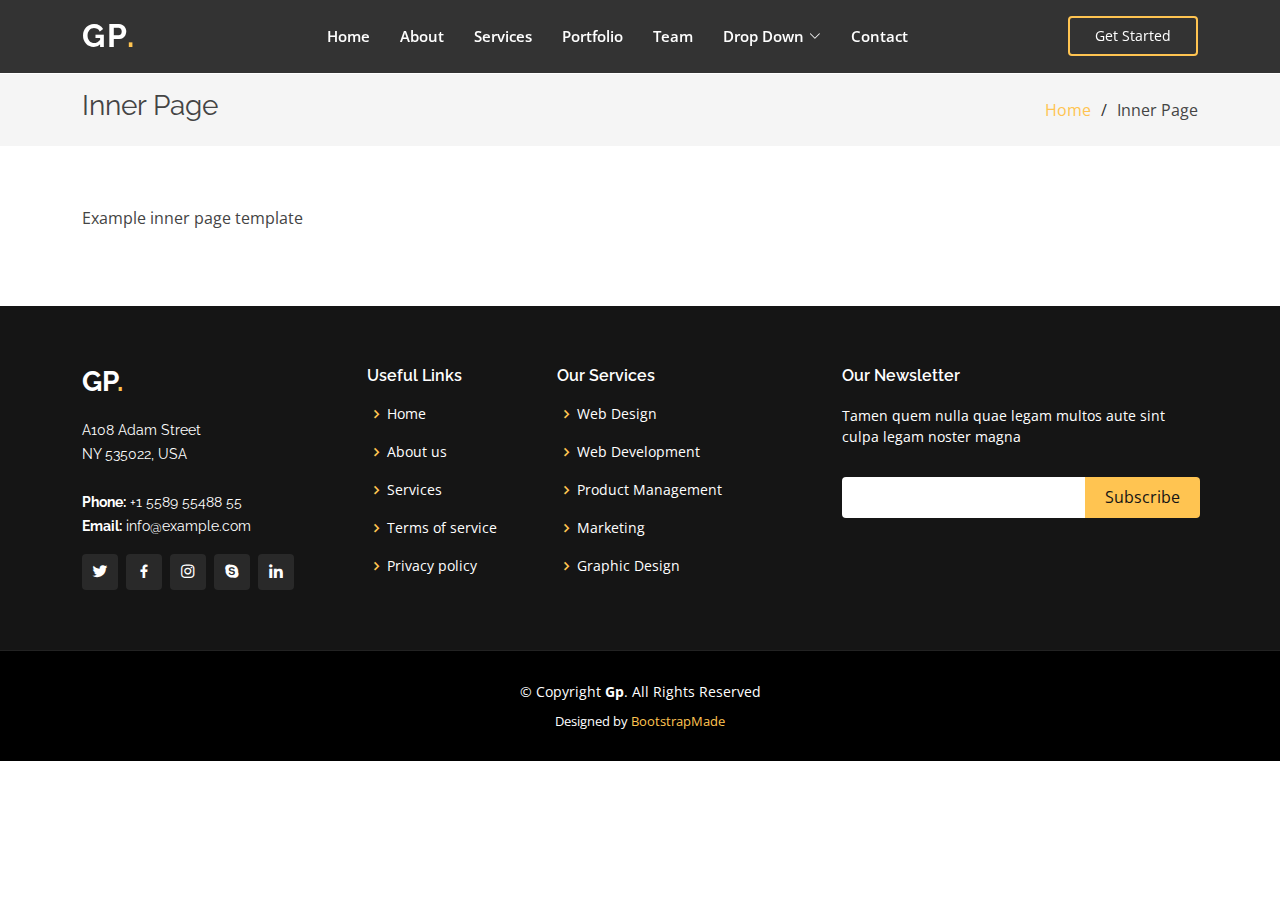
<file: Gp/inner-page.html>
<!DOCTYPE html>
<html lang="en">

<head>
  <meta charset="utf-8">
  <meta content="width=device-width, initial-scale=1.0" name="viewport">

  <title>Inner Page - Gp Bootstrap Template</title>
  <meta content="" name="description">
  <meta content="" name="keywords">

  <!-- Favicons -->
  <link href="assets/img/favicon.png" rel="icon">
  <link href="assets/img/apple-touch-icon.png" rel="apple-touch-icon">

  <!-- Google Fonts -->
  <link href="https://fonts.googleapis.com/css?family=Open+Sans:300,300i,400,400i,600,600i,700,700i|Raleway:300,300i,400,400i,500,500i,600,600i,700,700i|Poppins:300,300i,400,400i,500,500i,600,600i,700,700i" rel="stylesheet">

  <!-- Vendor CSS Files -->
  <link href="assets/vendor/aos/aos.css" rel="stylesheet">
  <link href="assets/vendor/bootstrap/css/bootstrap.min.css" rel="stylesheet">
  <link href="assets/vendor/bootstrap-icons/bootstrap-icons.css" rel="stylesheet">
  <link href="assets/vendor/boxicons/css/boxicons.min.css" rel="stylesheet">
  <link href="assets/vendor/glightbox/css/glightbox.min.css" rel="stylesheet">
  <link href="assets/vendor/remixicon/remixicon.css" rel="stylesheet">
  <link href="assets/vendor/swiper/swiper-bundle.min.css" rel="stylesheet">

  <!-- Template Main CSS File -->
  <link href="assets/css/style.css" rel="stylesheet">

  <!-- =======================================================
  * Template Name: Gp
  * Updated: May 30 2023 with Bootstrap v5.3.0
  * Template URL: https://bootstrapmade.com/gp-free-multipurpose-html-bootstrap-template/
  * Author: BootstrapMade.com
  * License: https://bootstrapmade.com/license/
  ======================================================== -->
</head>

<body>

  <!-- ======= Header ======= -->
  <header id="header" class="fixed-top header-inner-pages">
    <div class="container d-flex align-items-center justify-content-lg-between">

      <h1 class="logo me-auto me-lg-0"><a href="index.html">Gp<span>.</span></a></h1>
      <!-- Uncomment below if you prefer to use an image logo -->
      <!-- <a href="index.html" class="logo me-auto me-lg-0"><img src="assets/img/logo.png" alt="" class="img-fluid"></a>-->

      <nav id="navbar" class="navbar order-last order-lg-0">
        <ul>
          <li><a class="nav-link scrollto " href="#hero">Home</a></li>
          <li><a class="nav-link scrollto" href="#about">About</a></li>
          <li><a class="nav-link scrollto" href="#services">Services</a></li>
          <li><a class="nav-link scrollto " href="#portfolio">Portfolio</a></li>
          <li><a class="nav-link scrollto" href="#team">Team</a></li>
          <li class="dropdown"><a href="#"><span>Drop Down</span> <i class="bi bi-chevron-down"></i></a>
            <ul>
              <li><a href="#">Drop Down 1</a></li>
              <li class="dropdown"><a href="#"><span>Deep Drop Down</span> <i class="bi bi-chevron-right"></i></a>
                <ul>
                  <li><a href="#">Deep Drop Down 1</a></li>
                  <li><a href="#">Deep Drop Down 2</a></li>
                  <li><a href="#">Deep Drop Down 3</a></li>
                  <li><a href="#">Deep Drop Down 4</a></li>
                  <li><a href="#">Deep Drop Down 5</a></li>
                </ul>
              </li>
              <li><a href="#">Drop Down 2</a></li>
              <li><a href="#">Drop Down 3</a></li>
              <li><a href="#">Drop Down 4</a></li>
            </ul>
          </li>
          <li><a class="nav-link scrollto" href="#contact">Contact</a></li>
        </ul>
        <i class="bi bi-list mobile-nav-toggle"></i>
      </nav><!-- .navbar -->

      <a href="#about" class="get-started-btn scrollto">Get Started</a>

    </div>
  </header><!-- End Header -->

  <main id="main">

    <!-- ======= Breadcrumbs ======= -->
    <section class="breadcrumbs">
      <div class="container">

        <div class="d-flex justify-content-between align-items-center">
          <h2>Inner Page</h2>
          <ol>
            <li><a href="index.html">Home</a></li>
            <li>Inner Page</li>
          </ol>
        </div>

      </div>
    </section><!-- End Breadcrumbs -->

    <section class="inner-page">
      <div class="container">
        <p>
          Example inner page template
        </p>
      </div>
    </section>

  </main><!-- End #main -->

  <!-- ======= Footer ======= -->
  <footer id="footer">
    <div class="footer-top">
      <div class="container">
        <div class="row">

          <div class="col-lg-3 col-md-6">
            <div class="footer-info">
              <h3>Gp<span>.</span></h3>
              <p>
                A108 Adam Street <br>
                NY 535022, USA<br><br>
                <strong>Phone:</strong> +1 5589 55488 55<br>
                <strong>Email:</strong> info@example.com<br>
              </p>
              <div class="social-links mt-3">
                <a href="#" class="twitter"><i class="bx bxl-twitter"></i></a>
                <a href="#" class="facebook"><i class="bx bxl-facebook"></i></a>
                <a href="#" class="instagram"><i class="bx bxl-instagram"></i></a>
                <a href="#" class="google-plus"><i class="bx bxl-skype"></i></a>
                <a href="#" class="linkedin"><i class="bx bxl-linkedin"></i></a>
              </div>
            </div>
          </div>

          <div class="col-lg-2 col-md-6 footer-links">
            <h4>Useful Links</h4>
            <ul>
              <li><i class="bx bx-chevron-right"></i> <a href="#">Home</a></li>
              <li><i class="bx bx-chevron-right"></i> <a href="#">About us</a></li>
              <li><i class="bx bx-chevron-right"></i> <a href="#">Services</a></li>
              <li><i class="bx bx-chevron-right"></i> <a href="#">Terms of service</a></li>
              <li><i class="bx bx-chevron-right"></i> <a href="#">Privacy policy</a></li>
            </ul>
          </div>

          <div class="col-lg-3 col-md-6 footer-links">
            <h4>Our Services</h4>
            <ul>
              <li><i class="bx bx-chevron-right"></i> <a href="#">Web Design</a></li>
              <li><i class="bx bx-chevron-right"></i> <a href="#">Web Development</a></li>
              <li><i class="bx bx-chevron-right"></i> <a href="#">Product Management</a></li>
              <li><i class="bx bx-chevron-right"></i> <a href="#">Marketing</a></li>
              <li><i class="bx bx-chevron-right"></i> <a href="#">Graphic Design</a></li>
            </ul>
          </div>

          <div class="col-lg-4 col-md-6 footer-newsletter">
            <h4>Our Newsletter</h4>
            <p>Tamen quem nulla quae legam multos aute sint culpa legam noster magna</p>
            <form action="" method="post">
              <input type="email" name="email"><input type="submit" value="Subscribe">
            </form>

          </div>

        </div>
      </div>
    </div>

    <div class="container">
      <div class="copyright">
        &copy; Copyright <strong><span>Gp</span></strong>. All Rights Reserved
      </div>
      <div class="credits">
        <!-- All the links in the footer should remain intact. -->
        <!-- You can delete the links only if you purchased the pro version. -->
        <!-- Licensing information: https://bootstrapmade.com/license/ -->
        <!-- Purchase the pro version with working PHP/AJAX contact form: https://bootstrapmade.com/gp-free-multipurpose-html-bootstrap-template/ -->
        Designed by <a href="https://bootstrapmade.com/">BootstrapMade</a>
      </div>
    </div>
  </footer><!-- End Footer -->

  <div id="preloader"></div>
  <a href="#" class="back-to-top d-flex align-items-center justify-content-center"><i class="bi bi-arrow-up-short"></i></a>

  <!-- Vendor JS Files -->
  <script src="assets/vendor/purecounter/purecounter_vanilla.js"></script>
  <script src="assets/vendor/aos/aos.js"></script>
  <script src="assets/vendor/bootstrap/js/bootstrap.bundle.min.js"></script>
  <script src="assets/vendor/glightbox/js/glightbox.min.js"></script>
  <script src="assets/vendor/isotope-layout/isotope.pkgd.min.js"></script>
  <script src="assets/vendor/swiper/swiper-bundle.min.js"></script>
  <script src="assets/vendor/php-email-form/validate.js"></script>

  <!-- Template Main JS File -->
  <script src="assets/js/main.js"></script>

</body>

</html>
</file>
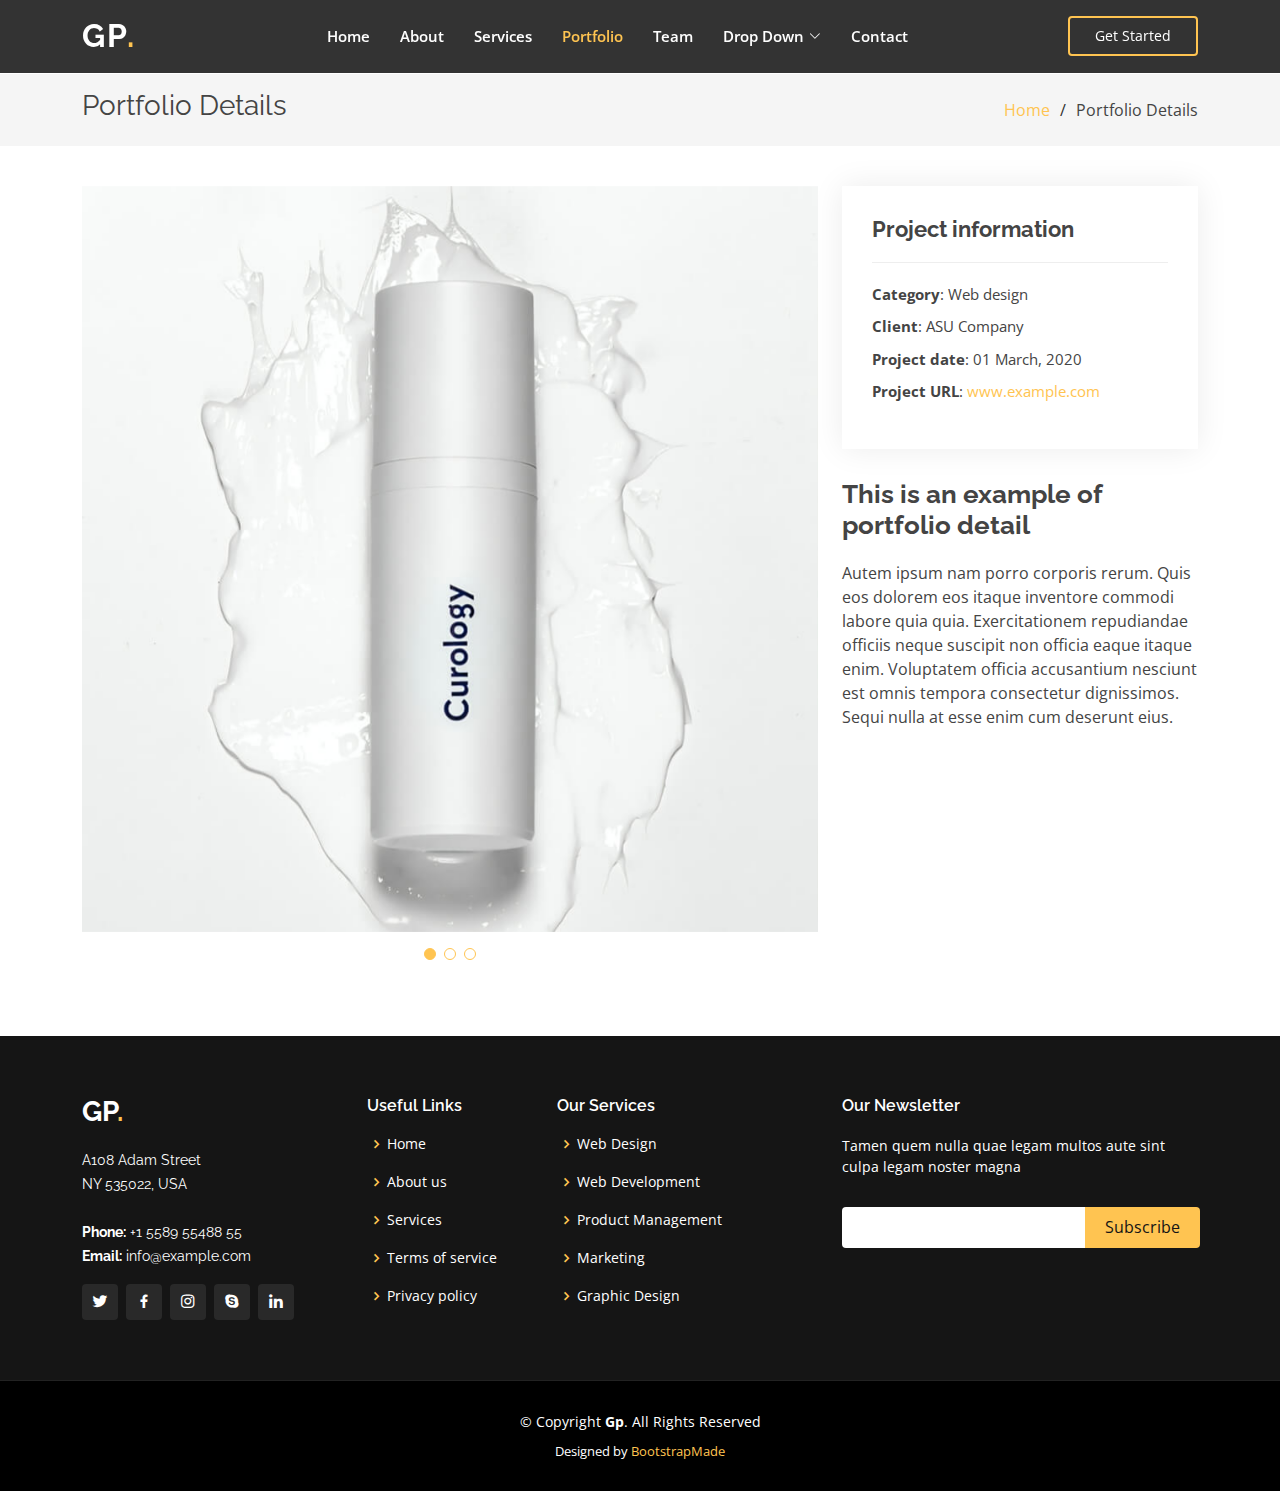
<file: Gp/portfolio-details.html>
<!DOCTYPE html>
<html lang="en">

<head>
  <meta charset="utf-8">
  <meta content="width=device-width, initial-scale=1.0" name="viewport">

  <title>Portfolio Details - Gp Bootstrap Template</title>
  <meta content="" name="description">
  <meta content="" name="keywords">

  <!-- Favicons -->
  <link href="assets/img/favicon.png" rel="icon">
  <link href="assets/img/apple-touch-icon.png" rel="apple-touch-icon">

  <!-- Google Fonts -->
  <link href="https://fonts.googleapis.com/css?family=Open+Sans:300,300i,400,400i,600,600i,700,700i|Raleway:300,300i,400,400i,500,500i,600,600i,700,700i|Poppins:300,300i,400,400i,500,500i,600,600i,700,700i" rel="stylesheet">

  <!-- Vendor CSS Files -->
  <link href="assets/vendor/aos/aos.css" rel="stylesheet">
  <link href="assets/vendor/bootstrap/css/bootstrap.min.css" rel="stylesheet">
  <link href="assets/vendor/bootstrap-icons/bootstrap-icons.css" rel="stylesheet">
  <link href="assets/vendor/boxicons/css/boxicons.min.css" rel="stylesheet">
  <link href="assets/vendor/glightbox/css/glightbox.min.css" rel="stylesheet">
  <link href="assets/vendor/remixicon/remixicon.css" rel="stylesheet">
  <link href="assets/vendor/swiper/swiper-bundle.min.css" rel="stylesheet">

  <!-- Template Main CSS File -->
  <link href="assets/css/style.css" rel="stylesheet">

  <!-- =======================================================
  * Template Name: Gp
  * Updated: May 30 2023 with Bootstrap v5.3.0
  * Template URL: https://bootstrapmade.com/gp-free-multipurpose-html-bootstrap-template/
  * Author: BootstrapMade.com
  * License: https://bootstrapmade.com/license/
  ======================================================== -->
</head>

<body>

  <!-- ======= Header ======= -->
  <header id="header" class="fixed-top header-inner-pages">
    <div class="container d-flex align-items-center justify-content-lg-between">

      <h1 class="logo me-auto me-lg-0"><a href="index.html">Gp<span>.</span></a></h1>
      <!-- Uncomment below if you prefer to use an image logo -->
      <!-- <a href="index.html" class="logo me-auto me-lg-0"><img src="assets/img/logo.png" alt="" class="img-fluid"></a>-->

      <nav id="navbar" class="navbar order-last order-lg-0">
        <ul>
          <li><a class="nav-link scrollto " href="#hero">Home</a></li>
          <li><a class="nav-link scrollto" href="#about">About</a></li>
          <li><a class="nav-link scrollto" href="#services">Services</a></li>
          <li><a class="nav-link scrollto active" href="#portfolio">Portfolio</a></li>
          <li><a class="nav-link scrollto" href="#team">Team</a></li>
          <li class="dropdown"><a href="#"><span>Drop Down</span> <i class="bi bi-chevron-down"></i></a>
            <ul>
              <li><a href="#">Drop Down 1</a></li>
              <li class="dropdown"><a href="#"><span>Deep Drop Down</span> <i class="bi bi-chevron-right"></i></a>
                <ul>
                  <li><a href="#">Deep Drop Down 1</a></li>
                  <li><a href="#">Deep Drop Down 2</a></li>
                  <li><a href="#">Deep Drop Down 3</a></li>
                  <li><a href="#">Deep Drop Down 4</a></li>
                  <li><a href="#">Deep Drop Down 5</a></li>
                </ul>
              </li>
              <li><a href="#">Drop Down 2</a></li>
              <li><a href="#">Drop Down 3</a></li>
              <li><a href="#">Drop Down 4</a></li>
            </ul>
          </li>
          <li><a class="nav-link scrollto" href="#contact">Contact</a></li>
        </ul>
        <i class="bi bi-list mobile-nav-toggle"></i>
      </nav><!-- .navbar -->

      <a href="#about" class="get-started-btn scrollto">Get Started</a>

    </div>
  </header><!-- End Header -->

  <main id="main">

    <!-- ======= Breadcrumbs ======= -->
    <section id="breadcrumbs" class="breadcrumbs">
      <div class="container">

        <div class="d-flex justify-content-between align-items-center">
          <h2>Portfolio Details</h2>
          <ol>
            <li><a href="index.html">Home</a></li>
            <li>Portfolio Details</li>
          </ol>
        </div>

      </div>
    </section><!-- End Breadcrumbs -->

    <!-- ======= Portfolio Details Section ======= -->
    <section id="portfolio-details" class="portfolio-details">
      <div class="container">

        <div class="row gy-4">

          <div class="col-lg-8">
            <div class="portfolio-details-slider swiper">
              <div class="swiper-wrapper align-items-center">

                <div class="swiper-slide">
                  <img src="assets/img/portfolio/portfolio-1.jpg" alt="">
                </div>

                <div class="swiper-slide">
                  <img src="assets/img/portfolio/portfolio-2.jpg" alt="">
                </div>

                <div class="swiper-slide">
                  <img src="assets/img/portfolio/portfolio-3.jpg" alt="">
                </div>

              </div>
              <div class="swiper-pagination"></div>
            </div>
          </div>

          <div class="col-lg-4">
            <div class="portfolio-info">
              <h3>Project information</h3>
              <ul>
                <li><strong>Category</strong>: Web design</li>
                <li><strong>Client</strong>: ASU Company</li>
                <li><strong>Project date</strong>: 01 March, 2020</li>
                <li><strong>Project URL</strong>: <a href="#">www.example.com</a></li>
              </ul>
            </div>
            <div class="portfolio-description">
              <h2>This is an example of portfolio detail</h2>
              <p>
                Autem ipsum nam porro corporis rerum. Quis eos dolorem eos itaque inventore commodi labore quia quia. Exercitationem repudiandae officiis neque suscipit non officia eaque itaque enim. Voluptatem officia accusantium nesciunt est omnis tempora consectetur dignissimos. Sequi nulla at esse enim cum deserunt eius.
              </p>
            </div>
          </div>

        </div>

      </div>
    </section><!-- End Portfolio Details Section -->

  </main><!-- End #main -->

  <!-- ======= Footer ======= -->
  <footer id="footer">
    <div class="footer-top">
      <div class="container">
        <div class="row">

          <div class="col-lg-3 col-md-6">
            <div class="footer-info">
              <h3>Gp<span>.</span></h3>
              <p>
                A108 Adam Street <br>
                NY 535022, USA<br><br>
                <strong>Phone:</strong> +1 5589 55488 55<br>
                <strong>Email:</strong> info@example.com<br>
              </p>
              <div class="social-links mt-3">
                <a href="#" class="twitter"><i class="bx bxl-twitter"></i></a>
                <a href="#" class="facebook"><i class="bx bxl-facebook"></i></a>
                <a href="#" class="instagram"><i class="bx bxl-instagram"></i></a>
                <a href="#" class="google-plus"><i class="bx bxl-skype"></i></a>
                <a href="#" class="linkedin"><i class="bx bxl-linkedin"></i></a>
              </div>
            </div>
          </div>

          <div class="col-lg-2 col-md-6 footer-links">
            <h4>Useful Links</h4>
            <ul>
              <li><i class="bx bx-chevron-right"></i> <a href="#">Home</a></li>
              <li><i class="bx bx-chevron-right"></i> <a href="#">About us</a></li>
              <li><i class="bx bx-chevron-right"></i> <a href="#">Services</a></li>
              <li><i class="bx bx-chevron-right"></i> <a href="#">Terms of service</a></li>
              <li><i class="bx bx-chevron-right"></i> <a href="#">Privacy policy</a></li>
            </ul>
          </div>

          <div class="col-lg-3 col-md-6 footer-links">
            <h4>Our Services</h4>
            <ul>
              <li><i class="bx bx-chevron-right"></i> <a href="#">Web Design</a></li>
              <li><i class="bx bx-chevron-right"></i> <a href="#">Web Development</a></li>
              <li><i class="bx bx-chevron-right"></i> <a href="#">Product Management</a></li>
              <li><i class="bx bx-chevron-right"></i> <a href="#">Marketing</a></li>
              <li><i class="bx bx-chevron-right"></i> <a href="#">Graphic Design</a></li>
            </ul>
          </div>

          <div class="col-lg-4 col-md-6 footer-newsletter">
            <h4>Our Newsletter</h4>
            <p>Tamen quem nulla quae legam multos aute sint culpa legam noster magna</p>
            <form action="" method="post">
              <input type="email" name="email"><input type="submit" value="Subscribe">
            </form>

          </div>

        </div>
      </div>
    </div>

    <div class="container">
      <div class="copyright">
        &copy; Copyright <strong><span>Gp</span></strong>. All Rights Reserved
      </div>
      <div class="credits">
        <!-- All the links in the footer should remain intact. -->
        <!-- You can delete the links only if you purchased the pro version. -->
        <!-- Licensing information: https://bootstrapmade.com/license/ -->
        <!-- Purchase the pro version with working PHP/AJAX contact form: https://bootstrapmade.com/gp-free-multipurpose-html-bootstrap-template/ -->
        Designed by <a href="https://bootstrapmade.com/">BootstrapMade</a>
      </div>
    </div>
  </footer><!-- End Footer -->

  <div id="preloader"></div>
  <a href="#" class="back-to-top d-flex align-items-center justify-content-center"><i class="bi bi-arrow-up-short"></i></a>

  <!-- Vendor JS Files -->
  <script src="assets/vendor/purecounter/purecounter_vanilla.js"></script>
  <script src="assets/vendor/aos/aos.js"></script>
  <script src="assets/vendor/bootstrap/js/bootstrap.bundle.min.js"></script>
  <script src="assets/vendor/glightbox/js/glightbox.min.js"></script>
  <script src="assets/vendor/isotope-layout/isotope.pkgd.min.js"></script>
  <script src="assets/vendor/swiper/swiper-bundle.min.js"></script>
  <script src="assets/vendor/php-email-form/validate.js"></script>

  <!-- Template Main JS File -->
  <script src="assets/js/main.js"></script>

</body>

</html>
</file>
<file: Gp/assets/css/style.css>
/**
* Template Name: Gp
* Updated: May 30 2023 with Bootstrap v5.3.0
* Template URL: https://bootstrapmade.com/gp-free-multipurpose-html-bootstrap-template/
* Author: BootstrapMade.com
* License: https://bootstrapmade.com/license/
*/

/*--------------------------------------------------------------
# General
--------------------------------------------------------------*/
body {
  font-family: "Open Sans", sans-serif;
  color: #444444;
}

a {
  color: #ffc451;
  text-decoration: none;
}

a:hover {
  color: #ffd584;
  text-decoration: none;
}

h1,
h2,
h3,
h4,
h5,
h6 {
  font-family: "Raleway", sans-serif;
}

/*--------------------------------------------------------------
# Back to top button
--------------------------------------------------------------*/
.back-to-top {
  position: fixed;
  visibility: hidden;
  opacity: 0;
  right: 15px;
  bottom: 15px;
  z-index: 996;
  background: #ffc451;
  width: 40px;
  height: 40px;
  border-radius: 4px;
  transition: all 0.4s;
}

.back-to-top i {
  font-size: 28px;
  color: #151515;
  line-height: 0;
}

.back-to-top:hover {
  background: #151515;
}

.back-to-top:hover i {
  color: #ffc451;
}

.back-to-top.active {
  visibility: visible;
  opacity: 1;
}

/*--------------------------------------------------------------
# Preloader
--------------------------------------------------------------*/
#preloader {
  position: fixed;
  top: 0;
  left: 0;
  right: 0;
  bottom: 0;
  z-index: 9999;
  overflow: hidden;
  background: #151515;
}

#preloader:before {
  content: "";
  position: fixed;
  top: calc(50% - 0px);
  left: calc(50% - 30px);
  border: 6px solid #ffc451;
  border-top-color: #151515;
  border-bottom-color: #151515;
  border-radius: 50%;
  width: 60px;
  height: 60px;
  animation: animate-preloader 1s linear infinite;
}

@keyframes animate-preloader {
  0% {
    transform: rotate(0deg);
  }

  100% {
    transform: rotate(360deg);
  }
}

/*--------------------------------------------------------------
# Disable aos animation delay on mobile devices
--------------------------------------------------------------*/
@media screen and (max-width: 768px) {
  [data-aos-delay] {
    transition-delay: 0 !important;
  }
}

/*--------------------------------------------------------------
# Header
--------------------------------------------------------------*/
#header {
  transition: all 0.5s;
  z-index: 997;
  padding: 15px 0;
}

#header.header-scrolled,
#header.header-inner-pages {
  background: rgba(0, 0, 0, 0.8);
}

#header .logo {
  font-size: 32px;
  margin: 0;
  padding: 0;
  line-height: 1;
  font-weight: 700;
  letter-spacing: 2px;
  text-transform: uppercase;
}

#header .logo a {
  color: #fff;
}

#header .logo a span {
  color: #ffc451;
}

#header .logo img {
  max-height: 40px;
}

/*--------------------------------------------------------------
#  Get Startet Button
--------------------------------------------------------------*/
.get-started-btn {
  color: #fff;
  border-radius: 4px;
  padding: 7px 25px 8px 25px;
  white-space: nowrap;
  transition: 0.3s;
  font-size: 14px;
  display: inline-block;
  border: 2px solid #ffc451;
}

.get-started-btn:hover {
  background: #ffbb38;
  color: #343a40;
}

@media (max-width: 992px) {
  .get-started-btn {
    padding: 7px 20px 8px 20px;
    margin-right: 15px;
  }
}

/*--------------------------------------------------------------
# Navigation Menu
--------------------------------------------------------------*/
/**
* Desktop Navigation 
*/
.navbar {
  padding: 0;
}

.navbar ul {
  margin: 0;
  padding: 0;
  display: flex;
  list-style: none;
  align-items: center;
}

.navbar li {
  position: relative;
}

.navbar a,
.navbar a:focus {
  display: flex;
  align-items: center;
  justify-content: space-between;
  padding: 10px 0 10px 30px;
  font-size: 15px;
  font-weight: 600;
  color: #fff;
  white-space: nowrap;
  transition: 0.3s;
}

.navbar a i,
.navbar a:focus i {
  font-size: 12px;
  line-height: 0;
  margin-left: 5px;
}

.navbar a:hover,
.navbar .active,
.navbar .active:focus,
.navbar li:hover>a {
  color: #ffc451;
}

.navbar .dropdown ul {
  display: block;
  position: absolute;
  left: 14px;
  top: calc(100% + 30px);
  margin: 0;
  padding: 10px 0;
  z-index: 99;
  opacity: 0;
  visibility: hidden;
  background: #fff;
  box-shadow: 0px 0px 30px rgba(127, 137, 161, 0.25);
  transition: 0.3s;
}

.navbar .dropdown ul li {
  min-width: 200px;
}

.navbar .dropdown ul a {
  padding: 10px 20px;
  font-size: 14px;
  text-transform: none;
  color: #151515;
  font-weight: 400;
}

.navbar .dropdown ul a i {
  font-size: 12px;
}

.navbar .dropdown ul a:hover,
.navbar .dropdown ul .active:hover,
.navbar .dropdown ul li:hover>a {
  background-color: #ffc451;
}

.navbar .dropdown:hover>ul {
  opacity: 1;
  top: 100%;
  visibility: visible;
}

.navbar .dropdown .dropdown ul {
  top: 0;
  left: calc(100% - 30px);
  visibility: hidden;
}

.navbar .dropdown .dropdown:hover>ul {
  opacity: 1;
  top: 0;
  left: 100%;
  visibility: visible;
}

@media (max-width: 1366px) {
  .navbar .dropdown .dropdown ul {
    left: -90%;
  }

  .navbar .dropdown .dropdown:hover>ul {
    left: -100%;
  }
}

/**
* Mobile Navigation 
*/
.mobile-nav-toggle {
  color: #fff;
  font-size: 28px;
  cursor: pointer;
  display: none;
  line-height: 0;
  transition: 0.5s;
}

@media (max-width: 991px) {
  .mobile-nav-toggle {
    display: block;
  }

  .navbar ul {
    display: none;
  }
}

.navbar-mobile {
  position: fixed;
  overflow: hidden;
  top: 0;
  right: 0;
  left: 0;
  bottom: 0;
  background: rgba(0, 0, 0, 0.9);
  transition: 0.3s;
  z-index: 999;
}

.navbar-mobile .mobile-nav-toggle {
  position: absolute;
  top: 15px;
  right: 15px;
}

.navbar-mobile ul {
  display: block;
  position: absolute;
  top: 55px;
  right: 15px;
  bottom: 15px;
  left: 15px;
  padding: 10px 0;
  background-color: #fff;
  overflow-y: auto;
  transition: 0.3s;
}

.navbar-mobile a,
.navbar-mobile a:focus {
  padding: 10px 20px;
  font-size: 15px;
  color: #151515;
}

.navbar-mobile a:hover,
.navbar-mobile .active,
.navbar-mobile li:hover>a {
  color: #151515;
  background-color: #ffc451;
}

.navbar-mobile .getstarted,
.navbar-mobile .getstarted:focus {
  margin: 15px;
}

.navbar-mobile .dropdown ul {
  position: static;
  display: none;
  margin: 10px 20px;
  padding: 10px 0;
  z-index: 99;
  opacity: 1;
  visibility: visible;
  background: #fff;
  box-shadow: 0px 0px 30px rgba(127, 137, 161, 0.25);
}

.navbar-mobile .dropdown ul li {
  min-width: 200px;
}

.navbar-mobile .dropdown ul a {
  padding: 10px 20px;
  color: #151515;
}

.navbar-mobile .dropdown ul a i {
  font-size: 12px;
}

.navbar-mobile .dropdown ul a:hover,
.navbar-mobile .dropdown ul .active:hover,
.navbar-mobile .dropdown ul li:hover>a {
  background-color: #ffc451;
}

.navbar-mobile .dropdown>.dropdown-active {
  display: block;
}

/*--------------------------------------------------------------
# Hero Section
--------------------------------------------------------------*/
#hero {
  width: 100%;
  height: 100vh;
  background: url("../img/hero-bg.jpg") top center;
  background-size: cover;
  position: relative;
}

#hero:before {
  content: "";
  background: rgba(0, 0, 0, 0.6);
  position: absolute;
  bottom: 0;
  top: 0;
  left: 0;
  right: 0;
}

#hero .container {
  position: relative;
  padding-top: 74px;
  text-align: center;
}

#hero h1 {
  margin: 0;
  font-size: 56px;
  font-weight: 700;
  line-height: 64px;
  color: #fff;
  font-family: "Poppins", sans-serif;
}

#hero h1 span {
  color: #ffc451;
}

#hero h2 {
  color: rgba(255, 255, 255, 0.9);
  margin: 10px 0 0 0;
  font-size: 24px;
}

#hero .icon-box {
  padding: 30px 20px;
  transition: ease-in-out 0.3s;
  border: 1px solid rgba(255, 255, 255, 0.3);
  height: 100%;
  text-align: center;
}

#hero .icon-box i {
  font-size: 32px;
  line-height: 1;
  color: #ffc451;
}

#hero .icon-box h3 {
  font-weight: 700;
  margin: 10px 0 0 0;
  padding: 0;
  line-height: 1;
  font-size: 20px;
  line-height: 26px;
}

#hero .icon-box h3 a {
  color: #fff;
  transition: ease-in-out 0.3s;
}

#hero .icon-box h3 a:hover {
  color: #ffc451;
}

#hero .icon-box:hover {
  border-color: #ffc451;
}

@media (min-width: 1024px) {
  #hero {
    background-attachment: fixed;
  }
}

@media (max-width: 768px) {
  #hero {
    height: auto;
  }

  #hero h1 {
    font-size: 28px;
    line-height: 36px;
  }

  #hero h2 {
    font-size: 20px;
    line-height: 24px;
  }
}

/*--------------------------------------------------------------
# Sections General
--------------------------------------------------------------*/
section {
  padding: 60px 0;
  overflow: hidden;
}

.section-title {
  padding-bottom: 40px;
}

.section-title h2 {
  font-size: 14px;
  font-weight: 500;
  padding: 0;
  line-height: 1px;
  margin: 0 0 5px 0;
  letter-spacing: 2px;
  text-transform: uppercase;
  color: #aaaaaa;
  font-family: "Poppins", sans-serif;
}

.section-title h2::after {
  content: "";
  width: 120px;
  height: 1px;
  display: inline-block;
  background: #ffde9e;
  margin: 4px 10px;
}

.section-title p {
  margin: 0;
  margin: 0;
  font-size: 36px;
  font-weight: 700;
  text-transform: uppercase;
  font-family: "Poppins", sans-serif;
  color: #151515;
}

/*--------------------------------------------------------------
# About
--------------------------------------------------------------*/
.about .content h3 {
  font-weight: 700;
  font-size: 28px;
  font-family: "Poppins", sans-serif;
}

.about .content ul {
  list-style: none;
  padding: 0;
}

.about .content ul li {
  padding: 0 0 8px 26px;
  position: relative;
}

.about .content ul i {
  position: absolute;
  font-size: 20px;
  left: 0;
  top: -3px;
  color: #ffc451;
}

.about .content p:last-child {
  margin-bottom: 0;
}

/*--------------------------------------------------------------
# Clients
--------------------------------------------------------------*/
.clients {
  padding-top: 20px;
}

.clients .swiper-slide img {
  opacity: 0.5;
  transition: 0.3s;
  filter: grayscale(100);
}

.clients .swiper-slide img:hover {
  filter: none;
  opacity: 1;
}

.clients .swiper-pagination {
  margin-top: 20px;
  position: relative;
}

.clients .swiper-pagination .swiper-pagination-bullet {
  width: 12px;
  height: 12px;
  background-color: #fff;
  opacity: 1;
  background-color: #ddd;
}

.clients .swiper-pagination .swiper-pagination-bullet-active {
  background-color: #ffc451;
}

/*--------------------------------------------------------------
# Features
--------------------------------------------------------------*/
.features {
  padding-top: 20px;
}

.features .icon-box {
  padding-left: 15px;
}

.features .icon-box h4 {
  font-size: 20px;
  font-weight: 700;
  margin: 5px 0 10px 60px;
}

.features .icon-box i {
  font-size: 48px;
  float: left;
  color: #ffc451;
}

.features .icon-box p {
  font-size: 15px;
  color: #848484;
  margin-left: 60px;
}

.features .image {
  background-position: center center;
  background-repeat: no-repeat;
  background-size: cover;
  min-height: 400px;
}

/*--------------------------------------------------------------
# Services
--------------------------------------------------------------*/
.services .icon-box {
  text-align: center;
  border: 1px solid #ebebeb;
  padding: 80px 20px;
  transition: all ease-in-out 0.3s;
  background: #fff;
}

.services .icon-box .icon {
  margin: 0 auto;
  width: 64px;
  height: 64px;
  background: #ffc451;
  border-radius: 4px;
  display: flex;
  align-items: center;
  justify-content: center;
  margin-bottom: 20px;
  transition: 0.3s;
}

.services .icon-box .icon i {
  color: #151515;
  font-size: 28px;
  transition: ease-in-out 0.3s;
}

.services .icon-box h4 {
  font-weight: 700;
  margin-bottom: 15px;
  font-size: 24px;
}

.services .icon-box h4 a {
  color: #151515;
  transition: ease-in-out 0.3s;
}

.services .icon-box h4 a:hover {
  color: #ffc451;
}

.services .icon-box p {
  line-height: 24px;
  font-size: 14px;
  margin-bottom: 0;
}

.services .icon-box:hover {
  border-color: #fff;
  box-shadow: 0px 0 25px 0 rgba(0, 0, 0, 0.1);
  transform: translateY(-10px);
}

/*--------------------------------------------------------------
# Cta
--------------------------------------------------------------*/
.cta {
  background: linear-gradient(rgba(2, 2, 2, 0.5), rgba(0, 0, 0, 0.5)), url("../img/cta-bg.jpg") fixed center center;
  background-size: cover;
  padding: 60px 0;
}

.cta h3 {
  color: #fff;
  font-size: 28px;
  font-weight: 700;
}

.cta p {
  color: #fff;
}

.cta .cta-btn {
  font-family: "Raleway", sans-serif;
  font-weight: 600;
  font-size: 16px;
  letter-spacing: 1px;
  display: inline-block;
  padding: 8px 28px;
  border-radius: 4px;
  transition: 0.5s;
  margin-top: 10px;
  border: 2px solid #fff;
  color: #fff;
}

.cta .cta-btn:hover {
  background: #ffc451;
  border-color: #ffc451;
  color: #151515;
}

/*--------------------------------------------------------------
# Portfolio
--------------------------------------------------------------*/
.portfolio .portfolio-item {
  margin-bottom: 30px;
}

.portfolio #portfolio-flters {
  padding: 0;
  margin: 0 auto 20px auto;
  list-style: none;
  text-align: center;
}

.portfolio #portfolio-flters li {
  cursor: pointer;
  display: inline-block;
  padding: 8px 15px 10px 15px;
  font-size: 14px;
  font-weight: 600;
  line-height: 1;
  text-transform: uppercase;
  color: #444444;
  margin-bottom: 5px;
  transition: all 0.3s ease-in-out;
  border-radius: 3px;
}

.portfolio #portfolio-flters li:hover,
.portfolio #portfolio-flters li.filter-active {
  color: #151515;
  background: #ffc451;
}

.portfolio #portfolio-flters li:last-child {
  margin-right: 0;
}

.portfolio .portfolio-wrap {
  transition: 0.3s;
  position: relative;
  overflow: hidden;
  z-index: 1;
  background: rgba(21, 21, 21, 0.6);
}

.portfolio .portfolio-wrap::before {
  content: "";
  background: rgba(21, 21, 21, 0.6);
  position: absolute;
  left: 0;
  right: 0;
  top: 0;
  bottom: 0;
  transition: all ease-in-out 0.3s;
  z-index: 2;
  opacity: 0;
}

.portfolio .portfolio-wrap img {
  transition: all ease-in-out 0.3s;
}

.portfolio .portfolio-wrap .portfolio-info {
  opacity: 0;
  position: absolute;
  top: 0;
  left: 0;
  right: 0;
  bottom: 0;
  z-index: 3;
  transition: all ease-in-out 0.3s;
  display: flex;
  flex-direction: column;
  justify-content: flex-end;
  align-items: flex-start;
  padding: 20px;
}

.portfolio .portfolio-wrap .portfolio-info h4 {
  font-size: 20px;
  color: #fff;
  font-weight: 600;
}

.portfolio .portfolio-wrap .portfolio-info p {
  color: rgba(255, 255, 255, 0.7);
  font-size: 14px;
  text-transform: uppercase;
  padding: 0;
  margin: 0;
  font-style: italic;
}

.portfolio .portfolio-wrap .portfolio-links {
  text-align: center;
  z-index: 4;
}

.portfolio .portfolio-wrap .portfolio-links a {
  color: #fff;
  margin: 0 5px 0 0;
  font-size: 28px;
  display: inline-block;
  transition: 0.3s;
}

.portfolio .portfolio-wrap .portfolio-links a:hover {
  color: #ffc451;
}

.portfolio .portfolio-wrap:hover::before {
  opacity: 1;
}

.portfolio .portfolio-wrap:hover img {
  transform: scale(1.2);
}

.portfolio .portfolio-wrap:hover .portfolio-info {
  opacity: 1;
}

/*--------------------------------------------------------------
# Portfolio Details
--------------------------------------------------------------*/
.portfolio-details {
  padding-top: 40px;
}

.portfolio-details .portfolio-details-slider img {
  width: 100%;
}

.portfolio-details .portfolio-details-slider .swiper-pagination {
  margin-top: 20px;
  position: relative;
}

.portfolio-details .portfolio-details-slider .swiper-pagination .swiper-pagination-bullet {
  width: 12px;
  height: 12px;
  background-color: #fff;
  opacity: 1;
  border: 1px solid #ffc451;
}

.portfolio-details .portfolio-details-slider .swiper-pagination .swiper-pagination-bullet-active {
  background-color: #ffc451;
}

.portfolio-details .portfolio-info {
  padding: 30px;
  box-shadow: 0px 0 30px rgba(21, 21, 21, 0.08);
}

.portfolio-details .portfolio-info h3 {
  font-size: 22px;
  font-weight: 700;
  margin-bottom: 20px;
  padding-bottom: 20px;
  border-bottom: 1px solid #eee;
}

.portfolio-details .portfolio-info ul {
  list-style: none;
  padding: 0;
  font-size: 15px;
}

.portfolio-details .portfolio-info ul li+li {
  margin-top: 10px;
}

.portfolio-details .portfolio-description {
  padding-top: 30px;
}

.portfolio-details .portfolio-description h2 {
  font-size: 26px;
  font-weight: 700;
  margin-bottom: 20px;
}

.portfolio-details .portfolio-description p {
  padding: 0;
}

/*--------------------------------------------------------------
# Counts
--------------------------------------------------------------*/
.counts .content {
  padding: 30px 0;
}

.counts .content h3 {
  font-weight: 700;
  font-size: 34px;
  color: #151515;
}

.counts .content p {
  margin-bottom: 0;
}

.counts .content .count-box {
  padding: 20px 0;
  width: 100%;
}

.counts .content .count-box i {
  display: block;
  font-size: 36px;
  color: #ffc451;
  float: left;
}

.counts .content .count-box span {
  font-size: 36px;
  line-height: 30px;
  display: block;
  font-weight: 700;
  color: #151515;
  margin-left: 50px;
}

.counts .content .count-box p {
  padding: 15px 0 0 0;
  margin: 0 0 0 50px;
  font-family: "Raleway", sans-serif;
  font-size: 14px;
  color: #3b3b3b;
}

.counts .content .count-box a {
  font-weight: 600;
  display: block;
  margin-top: 20px;
  color: #3b3b3b;
  font-size: 15px;
  font-family: "Poppins", sans-serif;
  transition: ease-in-out 0.3s;
}

.counts .content .count-box a:hover {
  color: #626262;
}

.counts .image {
  background: url("../img/counts-img.jpg") center center no-repeat;
  background-size: cover;
  min-height: 400px;
}

@media (max-width: 991px) {
  .counts .image {
    text-align: center;
  }

  .counts .image img {
    max-width: 80%;
  }
}

@media (max-width: 667px) {
  .counts .image img {
    max-width: 100%;
  }
}

/*--------------------------------------------------------------
# Testimonials
--------------------------------------------------------------*/
.testimonials {
  padding: 80px 0;
  background: url("../img/testimonials-bg.jpg") no-repeat;
  background-position: center center;
  background-size: cover;
  position: relative;
}

.testimonials::before {
  content: "";
  position: absolute;
  left: 0;
  right: 0;
  top: 0;
  bottom: 0;
  background: rgba(0, 0, 0, 0.7);
}

.testimonials .section-header {
  margin-bottom: 40px;
}

.testimonials .testimonials-carousel,
.testimonials .testimonials-slider {
  overflow: hidden;
}

.testimonials .testimonial-item {
  text-align: center;
  color: #fff;
}

.testimonials .testimonial-item .testimonial-img {
  width: 100px;
  border-radius: 50%;
  border: 6px solid rgba(255, 255, 255, 0.15);
  margin: 0 auto;
}

.testimonials .testimonial-item h3 {
  font-size: 20px;
  font-weight: bold;
  margin: 10px 0 5px 0;
  color: #fff;
}

.testimonials .testimonial-item h4 {
  font-size: 14px;
  color: #ddd;
  margin: 0 0 15px 0;
}

.testimonials .testimonial-item .quote-icon-left,
.testimonials .testimonial-item .quote-icon-right {
  color: rgba(255, 255, 255, 0.6);
  font-size: 26px;
}

.testimonials .testimonial-item .quote-icon-left {
  display: inline-block;
  left: -5px;
  position: relative;
}

.testimonials .testimonial-item .quote-icon-right {
  display: inline-block;
  right: -5px;
  position: relative;
  top: 10px;
}

.testimonials .testimonial-item p {
  font-style: italic;
  margin: 0 auto 15px auto;
  color: #eee;
}

.testimonials .swiper-pagination {
  margin-top: 20px;
  position: relative;
}

.testimonials .swiper-pagination .swiper-pagination-bullet {
  width: 12px;
  height: 12px;
  background-color: rgba(255, 255, 255, 0.4);
  opacity: 0.5;
}

.testimonials .swiper-pagination .swiper-pagination-bullet-active {
  background-color: #ffc451;
  opacity: 1;
}

@media (min-width: 1024px) {
  .testimonials {
    background-attachment: fixed;
  }
}

@media (min-width: 992px) {
  .testimonials .testimonial-item p {
    width: 80%;
  }
}

/*--------------------------------------------------------------
# Team
--------------------------------------------------------------*/
.team {
  background: #fff;
  padding: 60px 0;
}

.team .member {
  margin-bottom: 20px;
  overflow: hidden;
  border-radius: 5px;
  background: #fff;
  box-shadow: 0px 2px 15px rgba(0, 0, 0, 0.1);
}

.team .member .member-img {
  position: relative;
  overflow: hidden;
}

.team .member .social {
  position: absolute;
  left: 0;
  bottom: 30px;
  right: 0;
  opacity: 0;
  transition: ease-in-out 0.3s;
  text-align: center;
}

.team .member .social a {
  transition: color 0.3s;
  color: #151515;
  margin: 0 3px;
  border-radius: 4px;
  width: 36px;
  height: 36px;
  background: rgba(255, 255, 255, 0.8);
  transition: ease-in-out 0.3s;
  color: #484848;
  display: inline-flex;
  justify-content: center;
  align-items: center;
}

.team .member .social a:hover {
  color: #151515;
  background: #ffc451;
}

.team .member .social i {
  font-size: 18px;
  line-height: 0;
}

.team .member .member-info {
  padding: 25px 15px;
}

.team .member .member-info h4 {
  font-weight: 700;
  margin-bottom: 5px;
  font-size: 18px;
  color: #151515;
}

.team .member .member-info span {
  display: block;
  font-size: 13px;
  font-weight: 400;
  color: #aaaaaa;
}

.team .member .member-info p {
  font-style: italic;
  font-size: 14px;
  line-height: 26px;
  color: #777777;
}

.team .member:hover .social {
  opacity: 1;
  bottom: 15px;
}

/*--------------------------------------------------------------
# Contact
--------------------------------------------------------------*/
.contact .info {
  width: 100%;
  background: #fff;
}

.contact .info i {
  font-size: 20px;
  background: #ffc451;
  color: #151515;
  float: left;
  width: 44px;
  height: 44px;
  display: flex;
  justify-content: center;
  align-items: center;
  border-radius: 4px;
  transition: all 0.3s ease-in-out;
}

.contact .info h4 {
  padding: 0 0 0 60px;
  font-size: 22px;
  font-weight: 600;
  margin-bottom: 5px;
  color: #151515;
}

.contact .info p {
  padding: 0 0 0 60px;
  margin-bottom: 0;
  font-size: 14px;
  color: #484848;
}

.contact .info .email,
.contact .info .phone {
  margin-top: 40px;
}

.contact .php-email-form {
  width: 100%;
  background: #fff;
}

.contact .php-email-form .form-group {
  padding-bottom: 8px;
}

.contact .php-email-form .error-message {
  display: none;
  color: #fff;
  background: #ed3c0d;
  text-align: left;
  padding: 15px;
  font-weight: 600;
}

.contact .php-email-form .error-message br+br {
  margin-top: 25px;
}

.contact .php-email-form .sent-message {
  display: none;
  color: #fff;
  background: #18d26e;
  text-align: center;
  padding: 15px;
  font-weight: 600;
}

.contact .php-email-form .loading {
  display: none;
  background: #fff;
  text-align: center;
  padding: 15px;
}

.contact .php-email-form .loading:before {
  content: "";
  display: inline-block;
  border-radius: 50%;
  width: 24px;
  height: 24px;
  margin: 0 10px -6px 0;
  border: 3px solid #18d26e;
  border-top-color: #eee;
  animation: animate-loading 1s linear infinite;
}

.contact .php-email-form input,
.contact .php-email-form textarea {
  border-radius: 0;
  box-shadow: none;
  font-size: 14px;
  border-radius: 4px;
}

.contact .php-email-form input:focus,
.contact .php-email-form textarea:focus {
  border-color: #ffc451;
}

.contact .php-email-form input {
  height: 44px;
}

.contact .php-email-form textarea {
  padding: 10px 12px;
}

.contact .php-email-form button[type=submit] {
  background: #ffc451;
  border: 0;
  padding: 10px 24px;
  color: #151515;
  transition: 0.4s;
  border-radius: 4px;
}

.contact .php-email-form button[type=submit]:hover {
  background: #ffcd6b;
}

@keyframes animate-loading {
  0% {
    transform: rotate(0deg);
  }

  100% {
    transform: rotate(360deg);
  }
}

/*--------------------------------------------------------------
# Breadcrumbs
--------------------------------------------------------------*/
.breadcrumbs {
  padding: 15px 0;
  background: whitesmoke;
  min-height: 40px;
  margin-top: 74px;
}

.breadcrumbs h2 {
  font-size: 28px;
  font-weight: 400;
}

.breadcrumbs ol {
  display: flex;
  flex-wrap: wrap;
  list-style: none;
  padding: 0;
  margin: 0;
}

.breadcrumbs ol li+li {
  padding-left: 10px;
}

.breadcrumbs ol li+li::before {
  display: inline-block;
  padding-right: 10px;
  color: #2f2f2f;
  content: "/";
}

@media (max-width: 992px) {
  .breadcrumbs {
    margin-top: 68px;
  }

  .breadcrumbs .d-flex {
    display: block !important;
  }

  .breadcrumbs ol {
    display: block;
  }

  .breadcrumbs ol li {
    display: inline-block;
  }
}

/*--------------------------------------------------------------
# Footer
--------------------------------------------------------------*/
#footer {
  background: black;
  padding: 0 0 30px 0;
  color: #fff;
  font-size: 14px;
}

#footer .footer-top {
  background: #151515;
  border-bottom: 1px solid #222222;
  padding: 60px 0 30px 0;
}

#footer .footer-top .footer-info {
  margin-bottom: 30px;
}

#footer .footer-top .footer-info h3 {
  font-size: 28px;
  margin: 0 0 20px 0;
  padding: 2px 0 2px 0;
  line-height: 1;
  font-weight: 700;
  text-transform: uppercase;
}

#footer .footer-top .footer-info h3 span {
  color: #ffc451;
}

#footer .footer-top .footer-info p {
  font-size: 14px;
  line-height: 24px;
  margin-bottom: 0;
  font-family: "Raleway", sans-serif;
  color: #fff;
}

#footer .footer-top .social-links a {
  font-size: 18px;
  display: inline-block;
  background: #292929;
  color: #fff;
  line-height: 1;
  padding: 8px 0;
  margin-right: 4px;
  border-radius: 4px;
  text-align: center;
  width: 36px;
  height: 36px;
  transition: 0.3s;
}

#footer .footer-top .social-links a:hover {
  background: #ffc451;
  color: #151515;
  text-decoration: none;
}

#footer .footer-top h4 {
  font-size: 16px;
  font-weight: 600;
  color: #fff;
  position: relative;
  padding-bottom: 12px;
}

#footer .footer-top .footer-links {
  margin-bottom: 30px;
}

#footer .footer-top .footer-links ul {
  list-style: none;
  padding: 0;
  margin: 0;
}

#footer .footer-top .footer-links ul i {
  padding-right: 2px;
  color: #ffc451;
  font-size: 18px;
  line-height: 1;
}

#footer .footer-top .footer-links ul li {
  padding: 10px 0;
  display: flex;
  align-items: center;
}

#footer .footer-top .footer-links ul li:first-child {
  padding-top: 0;
}

#footer .footer-top .footer-links ul a {
  color: #fff;
  transition: 0.3s;
  display: inline-block;
  line-height: 1;
}

#footer .footer-top .footer-links ul a:hover {
  color: #ffc451;
}

#footer .footer-top .footer-newsletter form {
  margin-top: 30px;
  background: #fff;
  padding: 6px 10px;
  position: relative;
  border-radius: 4px;
}

#footer .footer-top .footer-newsletter form input[type=email] {
  border: 0;
  padding: 4px;
  width: calc(100% - 110px);
}

#footer .footer-top .footer-newsletter form input[type=submit] {
  position: absolute;
  top: 0;
  right: -2px;
  bottom: 0;
  border: 0;
  background: none;
  font-size: 16px;
  padding: 0 20px;
  background: #ffc451;
  color: #151515;
  transition: 0.3s;
  border-radius: 0 4px 4px 0;
}

#footer .footer-top .footer-newsletter form input[type=submit]:hover {
  background: #ffcd6b;
}

#footer .copyright {
  text-align: center;
  padding-top: 30px;
}

#footer .credits {
  padding-top: 10px;
  text-align: center;
  font-size: 13px;
  color: #fff;
}
</file>
